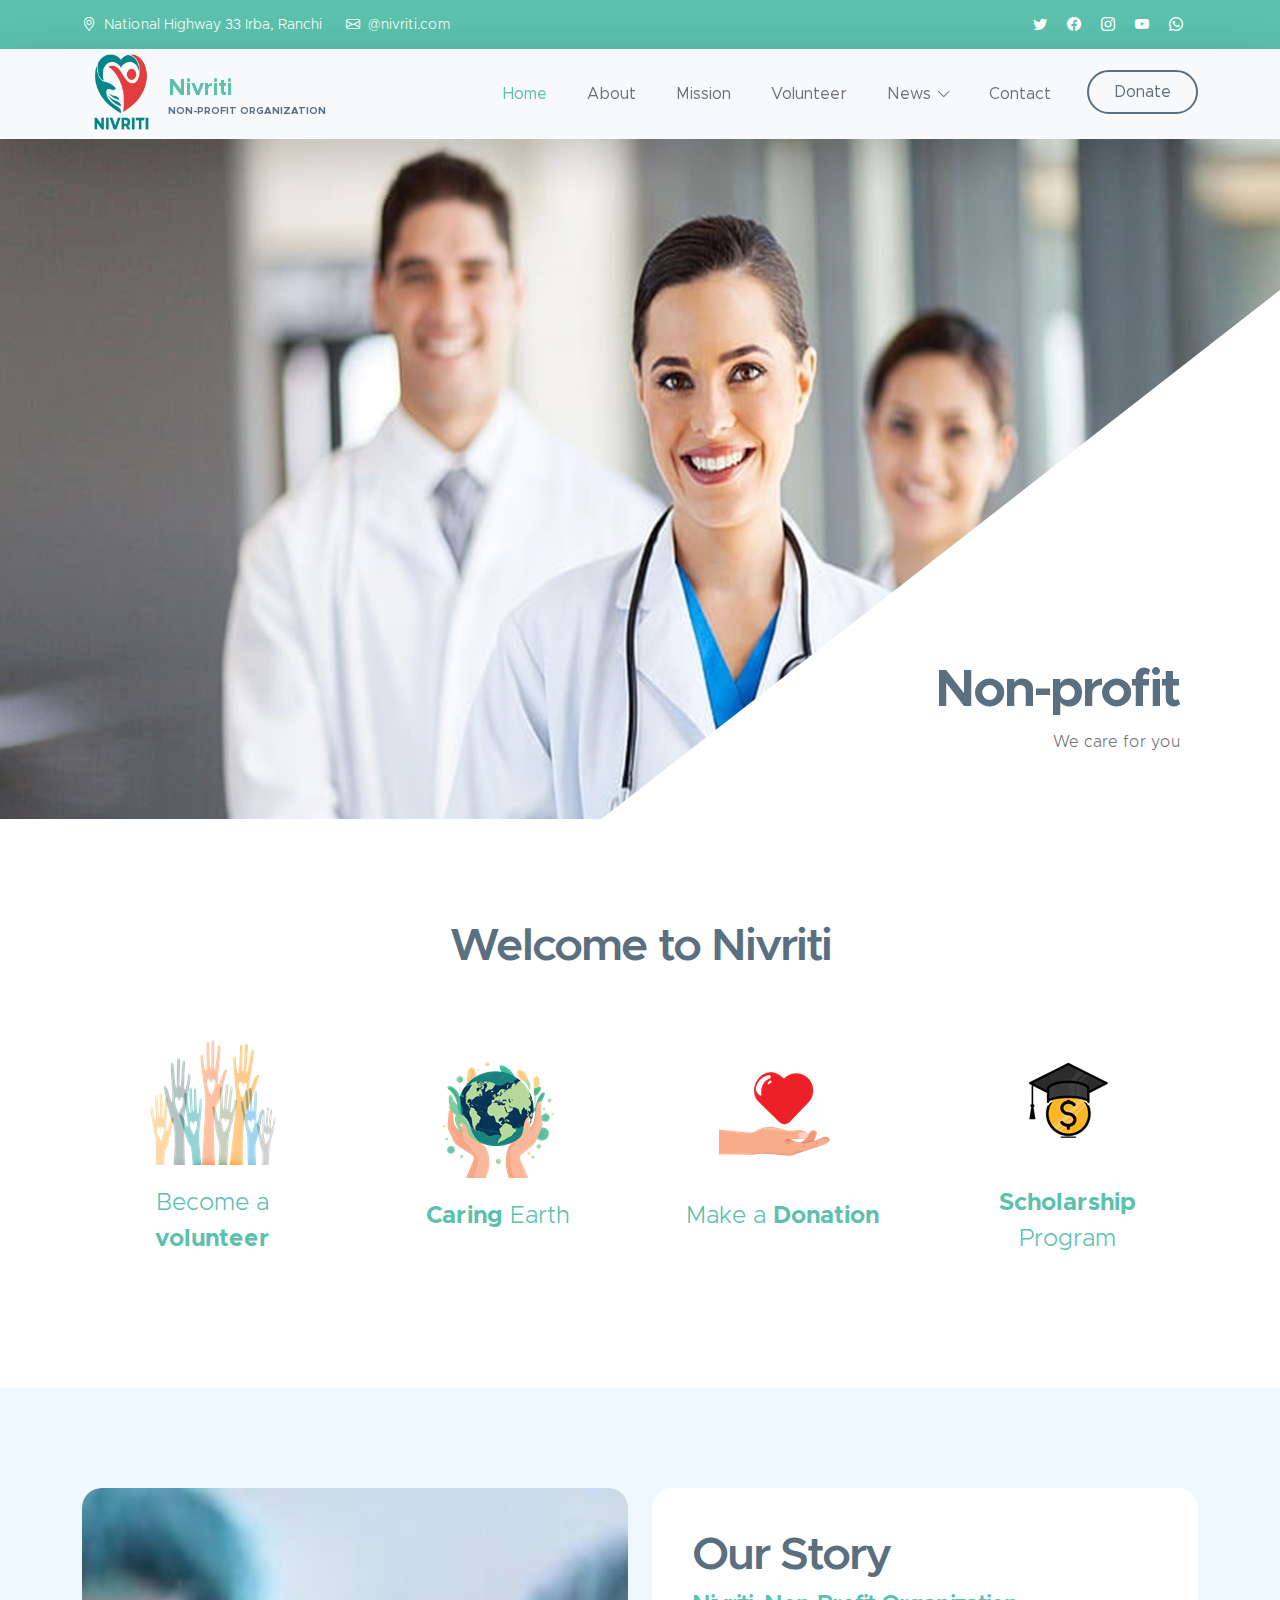
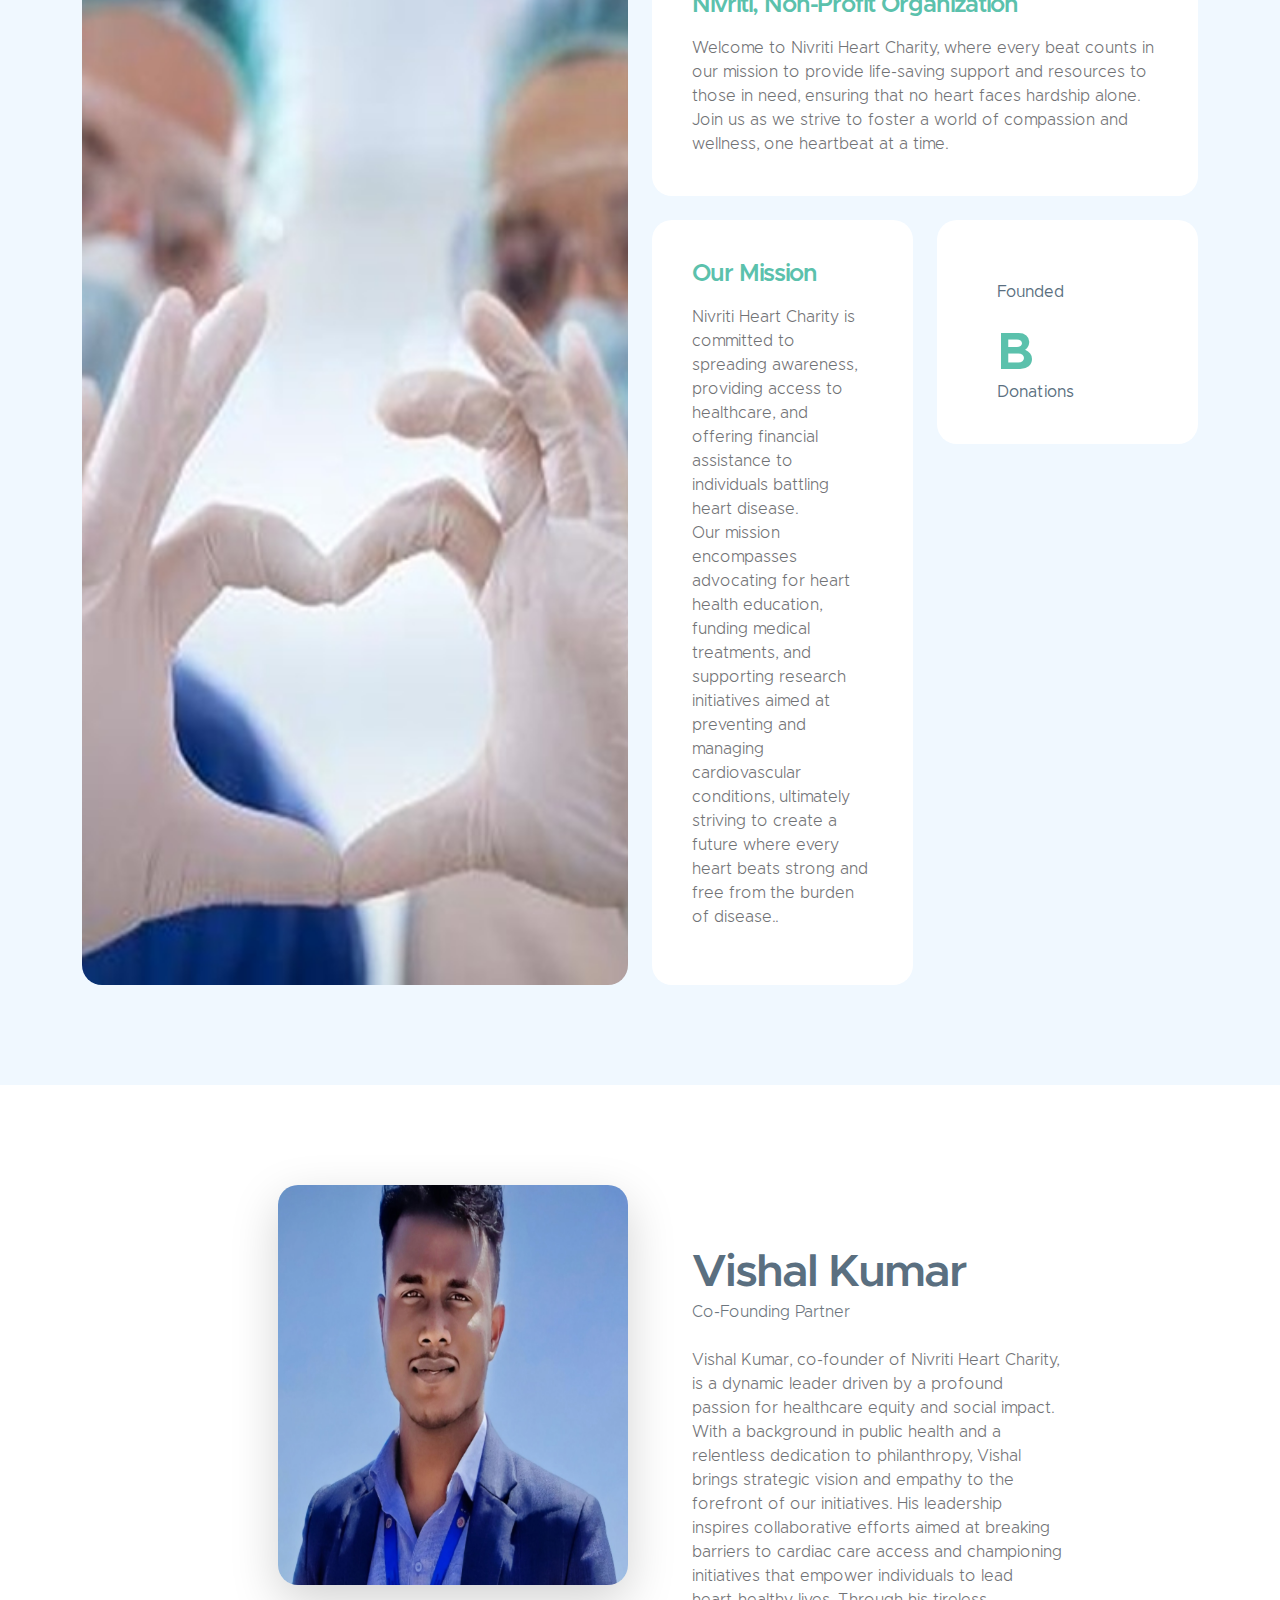
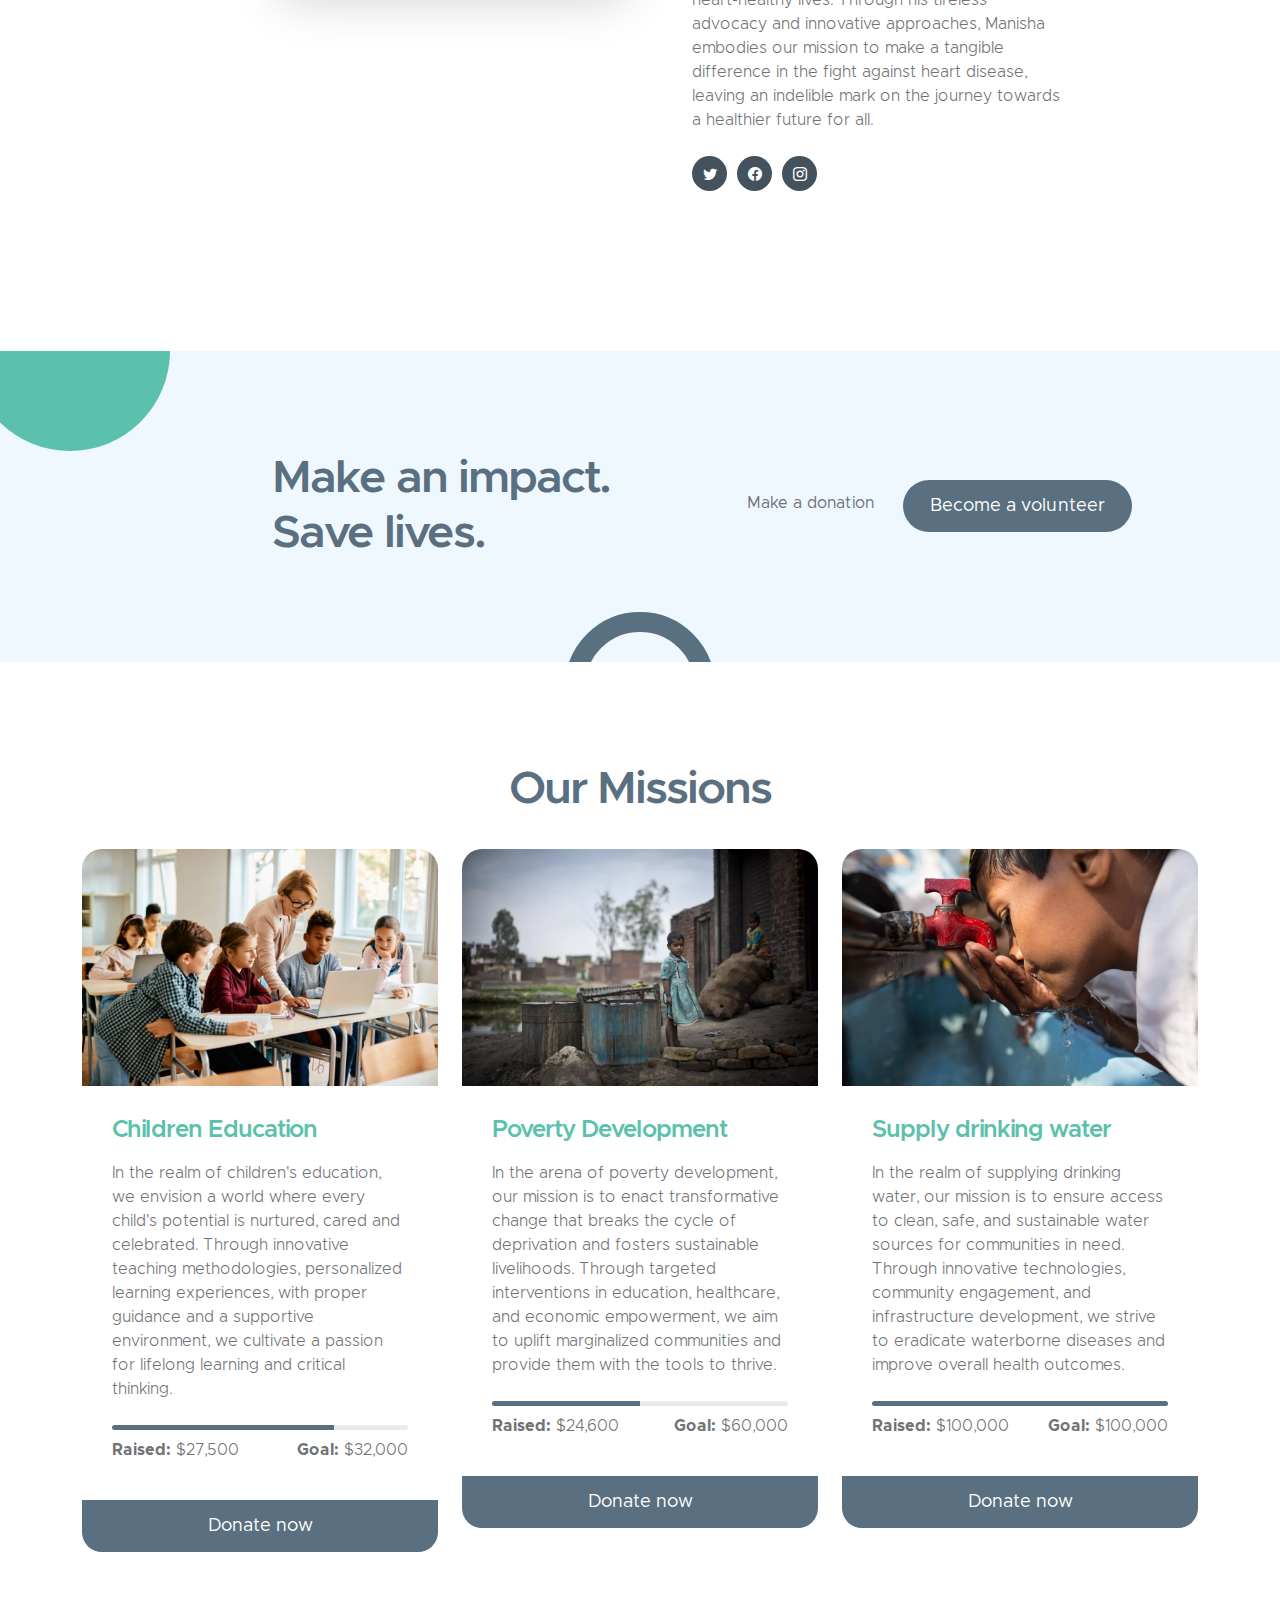
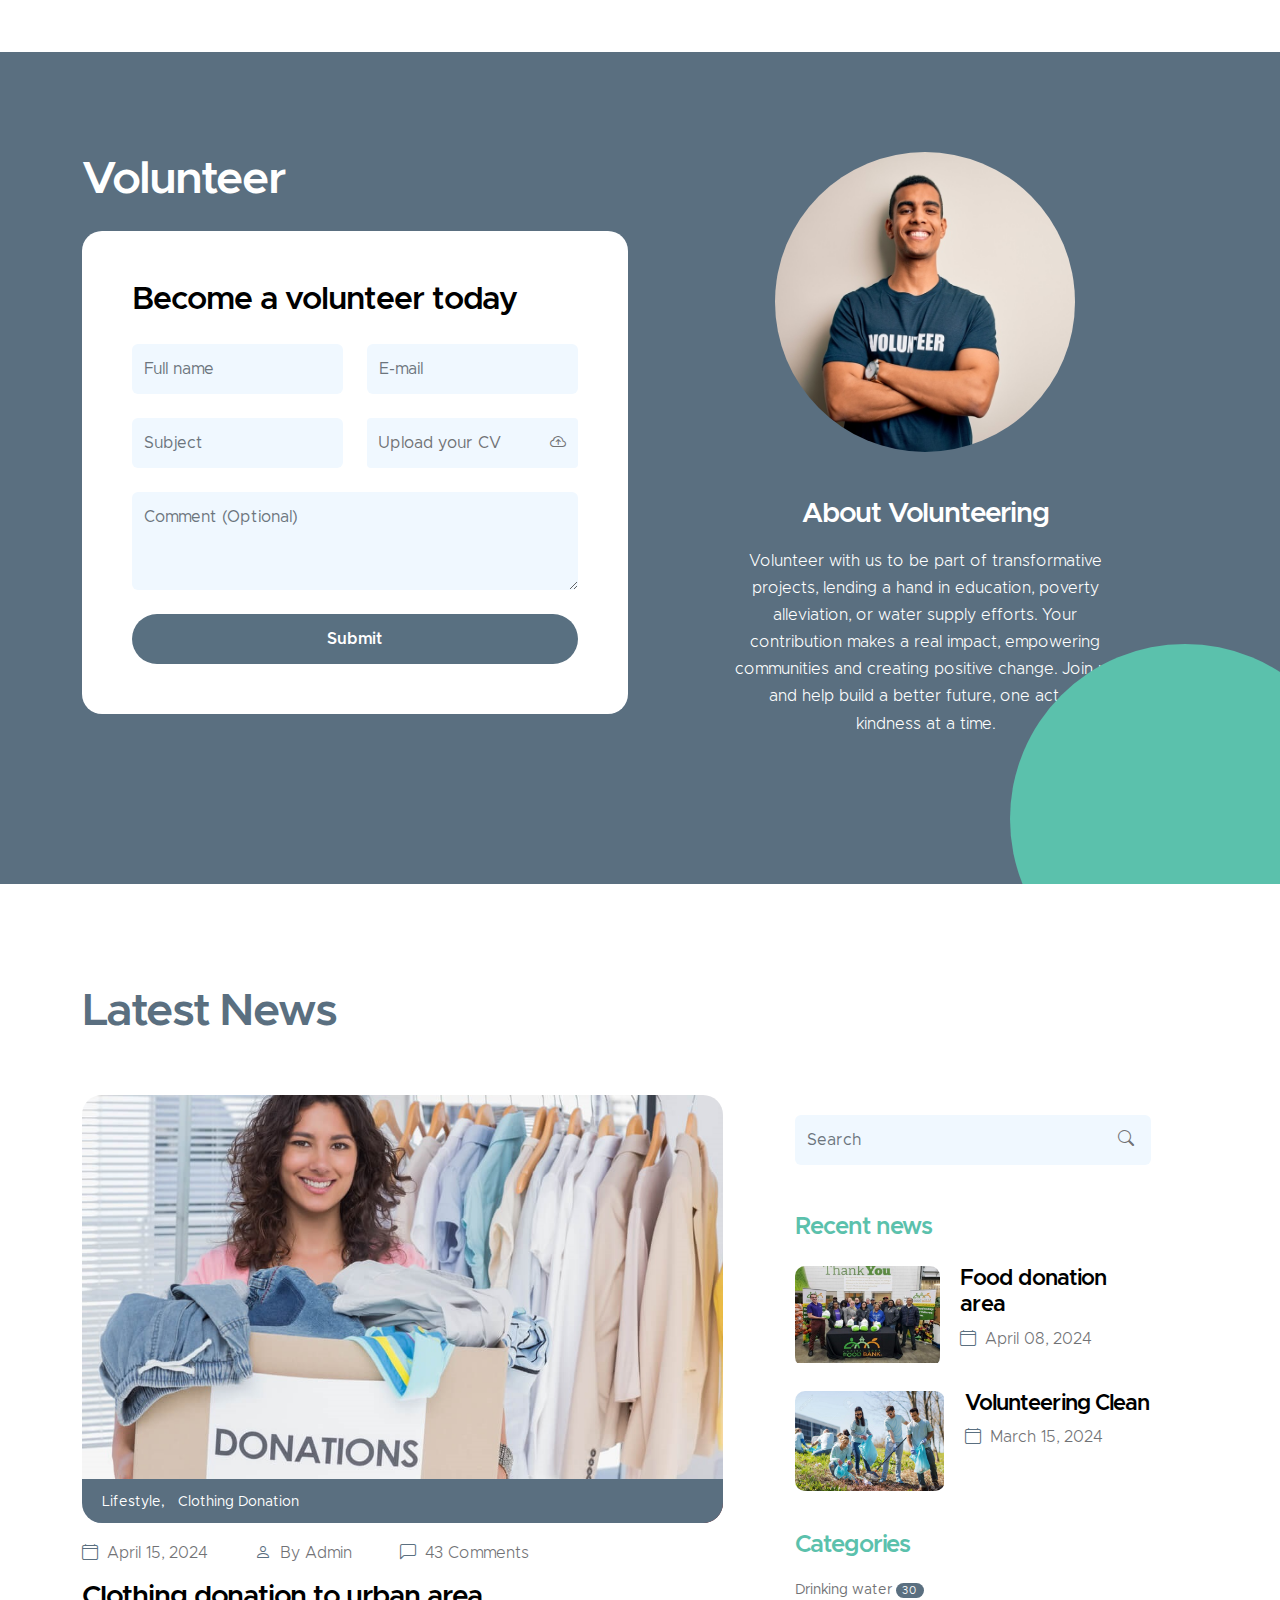
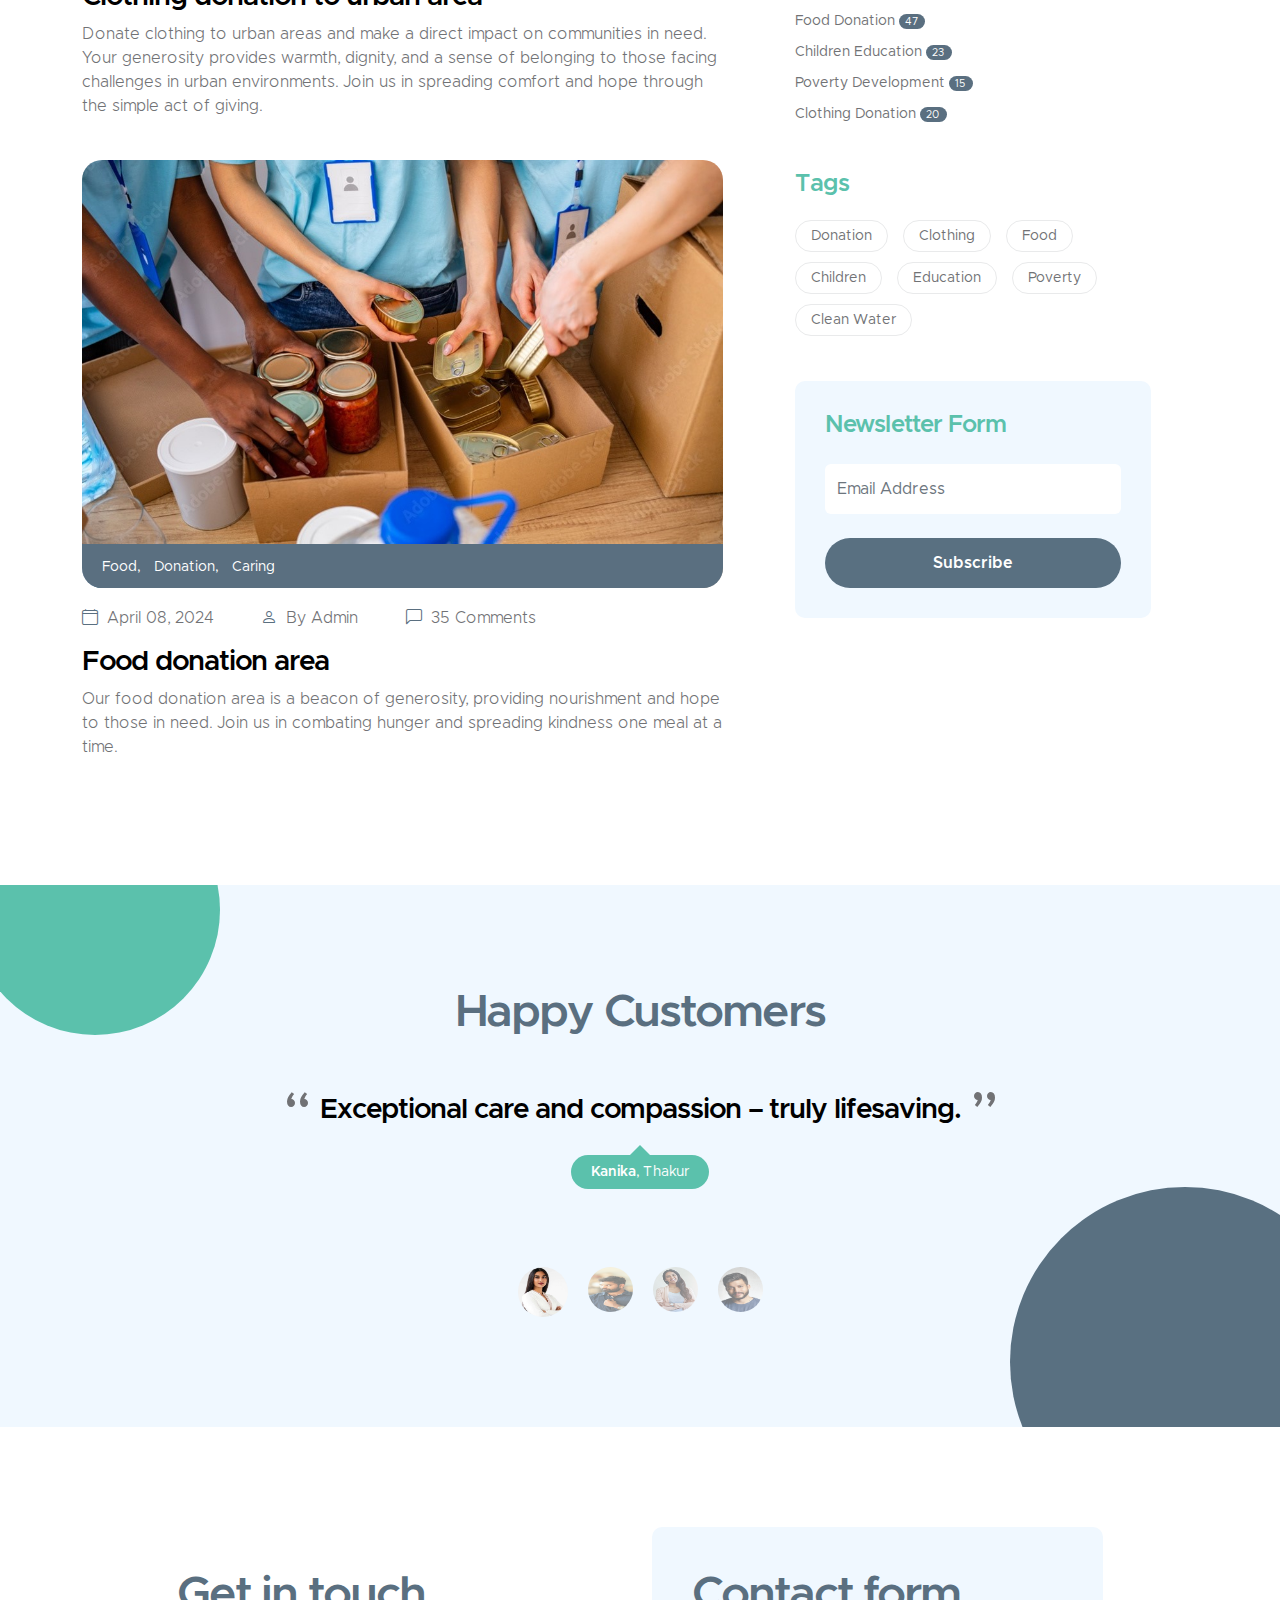
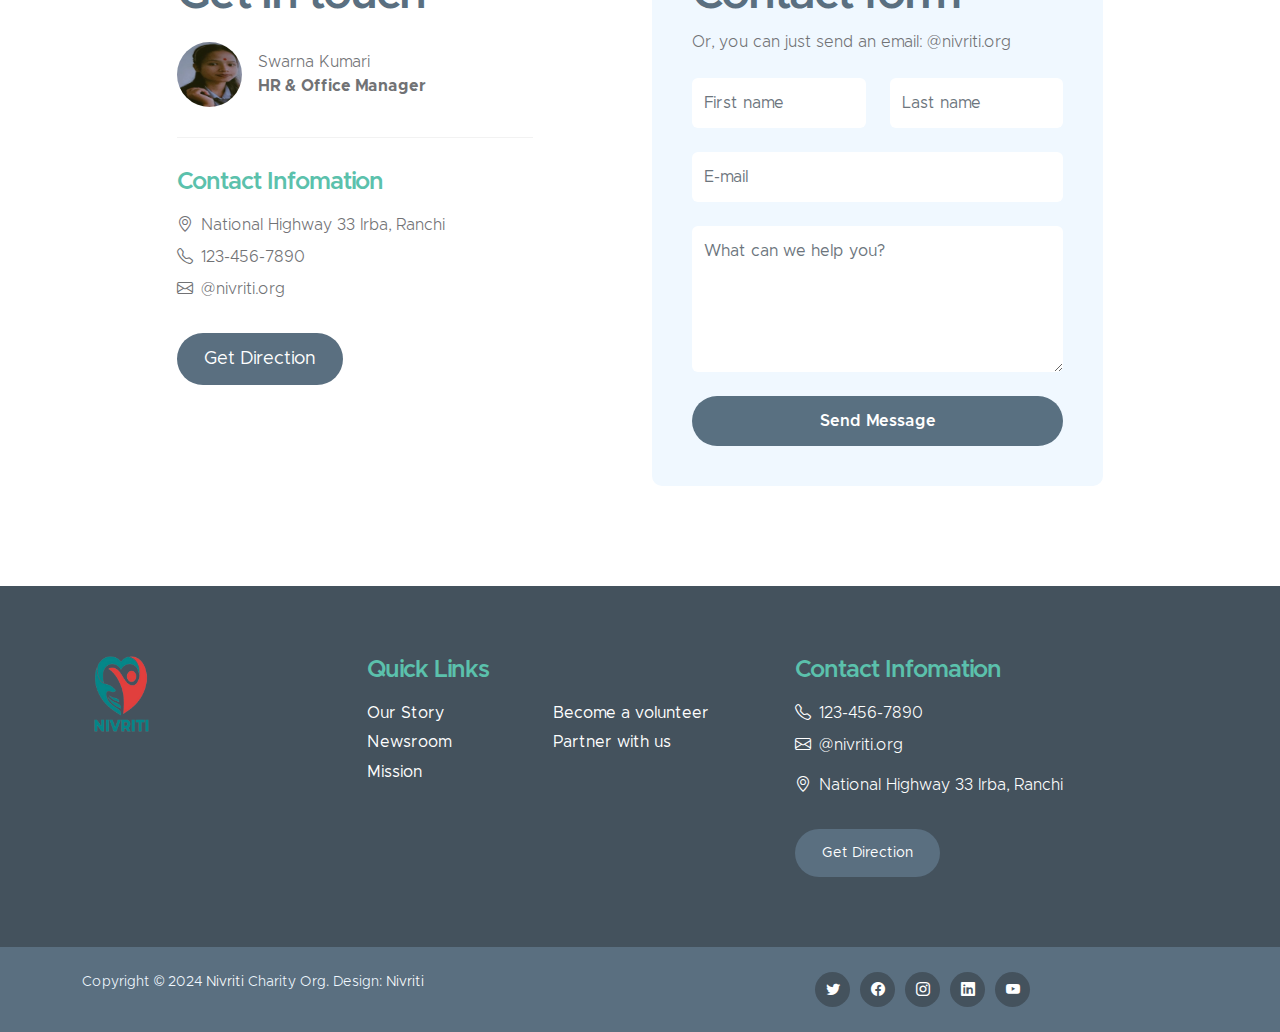
<file: index.html>
<!doctype html>
<html lang="en">
    <head>
        <meta charset="utf-8">
        <meta name="viewport" content="width=device-width, initial-scale=1">

        <meta name="description" content="">
        <meta name="author" content="">

        <title>Nivriti</title>

        <!-- CSS FILES -->        
        <link href="css/bootstrap.min.css" rel="stylesheet">

        <link href="css/bootstrap-icons.css" rel="stylesheet">

        <link href="css/style.css" rel="stylesheet">

    </head>
    
    <body id="section_1">

        <header class="site-header">
            <div class="container">
                <div class="row">
                    
                    <div class="col-lg-8 col-12 d-flex flex-wrap">
                        <p class="d-flex me-4 mb-0">
                            <i class="bi-geo-alt me-2"></i>
                            National Highway 33 Irba, Ranchi
                        </p>

                        <p class="d-flex mb-0">
                            <i class="bi-envelope me-2"></i>

                            <a href="mailto: nivriti@gmail.com">
                                @nivriti.com
                            </a>
                        </p>
                    </div>

                    <div class="col-lg-3 col-12 ms-auto d-lg-block d-none">
                        <ul class="social-icon">
                            <li class="social-icon-item">
                                <a href="https://twitter.com/VishalKuma38921" class="social-icon-link bi-twitter"></a>
                            </li>

                            <li class="social-icon-item">
                                <a href="#" class="social-icon-link bi-facebook"></a>
                            </li>

                            <li class="social-icon-item">
                                <a href="#" class="social-icon-link bi-instagram"></a>
                            </li>

                            <li class="social-icon-item">
                                <a href="#" class="social-icon-link bi-youtube"></a>
                            </li>

                            <li class="social-icon-item">
                                <a href="#" class="social-icon-link bi-whatsapp"></a>
                            </li>
                        </ul>
                    </div>

                </div>
            </div>
        </header>

        <nav class="navbar navbar-expand-lg bg-light shadow-lg">
            <div class="container">
                <a class="navbar-brand" href="index.html">
                    <img src="images/logo.png" class="logo img-fluid" alt="Kind Heart Charity">
                    <span>
                        Nivriti
                        <small>Non-profit Organization</small>
                    </span>
                </a>

                <button class="navbar-toggler" type="button" data-bs-toggle="collapse" data-bs-target="#navbarNav" aria-controls="navbarNav" aria-expanded="false" aria-label="Toggle navigation">
                    <span class="navbar-toggler-icon"></span>
                </button>

                <div class="collapse navbar-collapse" id="navbarNav">
                    <ul class="navbar-nav ms-auto">
                        <li class="nav-item">
                            <a class="nav-link click-scroll" href="#top">Home</a>
                        </li>

                        <li class="nav-item">
                            <a class="nav-link click-scroll" href="#section_2">About</a>
                        </li>

                        <li class="nav-item">
                            <a class="nav-link click-scroll" href="#section_3">Mission</a>
                        </li>

                        <li class="nav-item">
                            <a class="nav-link click-scroll" href="#section_4">Volunteer</a>
                        </li>

                        <li class="nav-item dropdown">
                            <a class="nav-link click-scroll dropdown-toggle" href="#section_5" id="navbarLightDropdownMenuLink" role="button" data-bs-toggle="dropdown" aria-expanded="false">News</a>

                            <ul class="dropdown-menu dropdown-menu-light" aria-labelledby="navbarLightDropdownMenuLink">
                                <li><a class="dropdown-item" href="news.html">News Listing</a></li>

                                <li><a class="dropdown-item" href="news-detail.html">News Detail</a></li>
                            </ul>
                        </li>

                        <li class="nav-item">
                            <a class="nav-link click-scroll" href="#section_6">Contact</a>
                        </li>

                        <li class="nav-item ms-3">
                            <a class="nav-link custom-btn custom-border-btn btn" href="donate.html">Donate</a>
                        </li>
                    </ul>
                </div>
            </div>
        </nav>

        <main>

            <section class="hero-section hero-section-full-height">
                <div class="container-fluid">
                    <div class="row">

                        <div class="col-lg-12 col-12 p-0">
                            <div id="hero-slide" class="carousel carousel-fade slide" data-bs-ride="carousel">
                                <div class="carousel-inner">
                                    <div class="carousel-item active">
                                        <img src="images/slide/volunteer-helping-with-donation-box.jpg" class="carousel-image img-fluid" alt="...">
                                        
                                        <div class="carousel-caption d-flex flex-column justify-content-end">
                                            <h1>Non-profit</h1>
                                            
                                            <p>We care for you</p>
                                        </div>
                                    </div>

                                    <div class="carousel-item">
                                        <img src="images/slide/volunteer-selecting-organizing-clothes-donations-charity.jpg" class="carousel-image img-fluid" alt="...">
                                        
                                        <div class="carousel-caption d-flex flex-column justify-content-end">
                                            <h1>Humanity</h1>
                                            
                                            <p>Serving humanity</p>
                                        </div>
                                    </div>

                                    <div class="carousel-item">
                                        <img src="images/slide/medium-shot-people-collecting-donations.jpg" class="carousel-image img-fluid" alt="...">
                                        
                                        <div class="carousel-caption d-flex flex-column justify-content-end">
                                            <h1>be a Kind Heart</h1>
                                            
                                            <p>It feels so sweet to have a healthy heartbeat</p>
                                        </div>
                                    </div>
                                </div>

                                <button class="carousel-control-prev" type="button" data-bs-target="#hero-slide" data-bs-slide="prev">
                                    <span class="carousel-control-prev-icon" aria-hidden="true"></span>
                                    <span class="visually-hidden">Previous</span>
                                </button>

                                <button class="carousel-control-next" type="button" data-bs-target="#hero-slide" data-bs-slide="next">
                                    <span class="carousel-control-next-icon" aria-hidden="true"></span>
                                    <span class="visually-hidden">Next</span>
                                </button>
                            </div>
                        </div>

                    </div>
                </div>
            </section>


            <section class="section-padding">
                <div class="container">
                    <div class="row">

                        <div class="col-lg-10 col-12 text-center mx-auto">
                            <h2 class="mb-5">Welcome to Nivriti</h2>
                        </div>

                        <div class="col-lg-3 col-md-6 col-12 mb-4 mb-lg-0">
                            <div class="featured-block d-flex justify-content-center align-items-center">
                                <a href="donate.html" class="d-block">
                                    <img src="images/icons/hands.png" class="featured-block-image img-fluid" alt="">

                                    <p class="featured-block-text">Become a <strong>volunteer</strong></p>
                                </a>
                            </div>
                        </div>

                        <div class="col-lg-3 col-md-6 col-12 mb-4 mb-lg-0 mb-md-4">
                            <div class="featured-block d-flex justify-content-center align-items-center">
                                <a href="donate.html" class="d-block">
                                    <img src="images/icons/heart.png" class="featured-block-image img-fluid" alt="">

                                    <p class="featured-block-text"><strong>Caring</strong> Earth</p>
                                </a>
                            </div>
                        </div>

                        <div class="col-lg-3 col-md-6 col-12 mb-4 mb-lg-0 mb-md-4">
                            <div class="featured-block d-flex justify-content-center align-items-center">
                                <a href="donate.html" class="d-block">
                                    <img src="images/icons/receive.png" class="featured-block-image img-fluid" alt="">

                                    <p class="featured-block-text">Make a <strong>Donation</strong></p>
                                </a>
                            </div>
                        </div>

                        <div class="col-lg-3 col-md-6 col-12 mb-4 mb-lg-0">
                            <div class="featured-block d-flex justify-content-center align-items-center">
                                <a href="donate.html" class="d-block">
                                    <img src="images/icons/scholarship.png" class="featured-block-image img-fluid" alt="">

                                    <p class="featured-block-text"><strong>Scholarship</strong> Program</p>
                                </a>
                            </div>
                        </div>

                    </div>
                </div>
            </section>

            <section class="section-padding section-bg" id="section_2">
                <div class="container">
                    <div class="row">

                        <div class="col-lg-6 col-12 mb-5 mb-lg-0">
                            <img src="images/group-people-volunteering-foodbank-poor-people.jpg" class="custom-text-box-image img-fluid" alt="">
                        </div>

                        <div class="col-lg-6 col-12">
                            <div class="custom-text-box">
                                <h2 class="mb-2">Our Story</h2>

                                <h5 class="mb-3">Nivriti, Non-Profit Organization</h5>

                                <p class="mb-0">Welcome to Nivriti Heart Charity, where every beat counts in our mission to provide life-saving support and resources to those in need, ensuring that no heart faces hardship alone. Join us as we strive to foster a world of compassion and wellness, one heartbeat at a time.</p>
                            </div>
                            
                            <div class="row">
                                <div class="col-lg-6 col-md-6 col-12">
                                    <div class="custom-text-box mb-lg-0">
                                        <h5 class="mb-3">Our Mission</h5>

                                        <p>Nivriti Heart Charity is committed to spreading awareness, providing access to healthcare, and offering financial assistance to individuals battling heart disease.<br> Our mission encompasses advocating for heart health education, funding medical treatments, and supporting research initiatives aimed at preventing and managing cardiovascular conditions, ultimately striving to create a future where every heart beats strong and free from the burden of disease..</p>

                                    </div>
                                </div>

                                <div class="col-lg-6 col-md-6 col-12">
                                    <div class="custom-text-box d-flex flex-wrap d-lg-block mb-lg-0">
                                        <div class="counter-thumb"> 
                                            <div class="d-flex">
                                                <span class="counter-number" data-from="1" data-to="1024" data-speed="1000"></span>
                                                <span class="counter-number-text"></span>
                                            </div>

                                            <span class="counter-text">Founded</span>
                                        </div> 

                                        <div class="counter-thumb mt-4"> 
                                            <div class="d-flex">
                                                <span class="counter-number" data-from="1" data-to="35" data-speed="1000"></span>
                                                <span class="counter-number-text">B</span>
                                            </div>

                                            <span class="counter-text">Donations</span>
                                        </div> 
                                    </div>
                                </div>
                            </div>
                        </div>

                    </div>
                </div>
            </section>


            <section class="about-section section-padding">
                <div class="container">
                    <div class="row">

                        <div class="col-lg-6 col-md-5 col-12">
                            <img src="images/portrait-volunteer-who-organized-donations-charity.jpg" class="about-image ms-lg-auto bg-light shadow-lg img-fluid" alt="">
                        </div>

                        <div class="col-lg-5 col-md-7 col-12">
                            <div class="custom-text-block">
                                <h2 class="mb-0">Vishal Kumar</h2>

                                <p class="text-muted mb-lg-4 mb-md-4">Co-Founding Partner</p>

                                <p>Vishal Kumar, co-founder of Nivriti Heart Charity, is a dynamic leader driven by a profound passion for healthcare equity and social impact. With a background in public health and a relentless dedication to philanthropy, Vishal brings strategic vision and empathy to the forefront of our initiatives. His leadership inspires collaborative efforts aimed at breaking barriers to cardiac care access and championing initiatives that empower individuals to lead heart-healthy lives. Through his tireless advocacy and innovative approaches, Manisha embodies our mission to make a tangible difference in the fight against heart disease, leaving an indelible mark on the journey towards a healthier future for all.</p>

                                <ul class="social-icon mt-4">
                                    <li class="social-icon-item">
                                        <a href="#" class="social-icon-link bi-twitter"></a>
                                    </li>

                                    <li class="social-icon-item">
                                        <a href="#" class="social-icon-link bi-facebook"></a>
                                    </li>

                                    <li class="social-icon-item">
                                        <a href="#" class="social-icon-link bi-instagram"></a>
                                    </li>
                                </ul>
                            </div>
                        </div>

                    </div>
                </div>
            </section>

            <section class="cta-section section-padding section-bg">
                <div class="container">
                    <div class="row justify-content-center align-items-center">

                        <div class="col-lg-5 col-12 ms-auto">
                            <h2 class="mb-0">Make an impact. <br> Save lives.</h2>
                        </div>

                        <div class="col-lg-5 col-12">
                            <a href="#" class="me-4">Make a donation</a>

                            <a href="#section_4" class="custom-btn btn smoothscroll">Become a volunteer</a>
                        </div>

                    </div>
                </div>
            </section>


            <section class="section-padding" id="section_3">
                <div class="container">
                    <div class="row">

                        <div class="col-lg-12 col-12 text-center mb-4">
                            <h2>Our Missions</h2>
                        </div>

                        <div class="col-lg-4 col-md-6 col-12 mb-4 mb-lg-0">
                            <div class="custom-block-wrap">
                                <img src="images/causes/group-african-kids-paying-attention-class.jpg" class="custom-block-image img-fluid" alt="">

                                <div class="custom-block">
                                    <div class="custom-block-body">
                                        <h5 class="mb-3">Children Education</h5>

                                        <p>In the realm of children's education, we envision a world where every child's potential is nurtured, cared and celebrated. Through innovative teaching methodologies, personalized learning experiences, with proper guidance and a supportive environment, we cultivate a passion for lifelong learning and critical thinking.</p>

                                        <div class="progress mt-4">
                                            <div class="progress-bar w-75" role="progressbar" aria-valuenow="75" aria-valuemin="0" aria-valuemax="100"></div>
                                        </div>

                                        <div class="d-flex align-items-center my-2">
                                            <p class="mb-0">
                                                <strong>Raised:</strong>
                                                $27,500
                                            </p>

                                            <p class="ms-auto mb-0">
                                                <strong>Goal:</strong>
                                                $32,000
                                            </p>
                                        </div>
                                    </div>

                                    <a href="donate.html" class="custom-btn btn">Donate now</a>
                                </div>
                            </div>
                        </div>

                        <div class="col-lg-4 col-md-6 col-12 mb-4 mb-lg-0">
                            <div class="custom-block-wrap">
                                <img src="images/causes/poor-child-landfill-looks-forward-with-hope.jpg" class="custom-block-image img-fluid" alt="">

                                <div class="custom-block">
                                    <div class="custom-block-body">
                                        <h5 class="mb-3">Poverty Development</h5>

                                        <p>In the arena of poverty development, our mission is to enact transformative change that breaks the cycle of deprivation and fosters sustainable livelihoods. Through targeted interventions in education, healthcare, and economic empowerment, we aim to uplift marginalized communities and provide them with the tools to thrive.</p>

                                        <div class="progress mt-4">
                                            <div class="progress-bar w-50" role="progressbar" aria-valuenow="50" aria-valuemin="0" aria-valuemax="100"></div>
                                        </div>

                                        <div class="d-flex align-items-center my-2">
                                            <p class="mb-0">
                                                <strong>Raised:</strong>
                                                $24,600
                                            </p>

                                            <p class="ms-auto mb-0">
                                                <strong>Goal:</strong>
                                                $60,000
                                            </p>
                                        </div>
                                    </div>

                                    <a href="donate.html" class="custom-btn btn">Donate now</a>
                                </div>
                            </div>
                        </div>

                        <div class="col-lg-4 col-md-6 col-12">
                            <div class="custom-block-wrap">
                                <img src="images/causes/african-woman-pouring-water-recipient-outdoors.jpg" class="custom-block-image img-fluid" alt="">

                                <div class="custom-block">
                                    <div class="custom-block-body">
                                        <h5 class="mb-3">Supply drinking water</h5>

                                        <p>In the realm of supplying drinking water, our mission is to ensure access to clean, safe, and sustainable water sources for communities in need. Through innovative technologies, community engagement, and infrastructure development, we strive to eradicate waterborne diseases and improve overall health outcomes. </p>

                                        <div class="progress mt-4">
                                            <div class="progress-bar w-100" role="progressbar" aria-valuenow="100" aria-valuemin="0" aria-valuemax="100"></div>
                                        </div>

                                        <div class="d-flex align-items-center my-2">
                                            <p class="mb-0">
                                                <strong>Raised:</strong>
                                                $100,000
                                            </p>

                                            <p class="ms-auto mb-0">
                                                <strong>Goal:</strong>
                                                $100,000
                                            </p>
                                        </div>
                                    </div>

                                    <a href="donate.html" class="custom-btn btn">Donate now</a>
                                </div>
                            </div>
                        </div>

                    </div>
                </div>
            </section>

            <section class="volunteer-section section-padding" id="section_4">
                <div class="container">
                    <div class="row">

                        <div class="col-lg-6 col-12">
                            <h2 class="text-white mb-4">Volunteer</h2>

                            <form class="custom-form volunteer-form mb-5 mb-lg-0" action="#" method="post" role="form">
                                <h3 class="mb-4">Become a volunteer today</h3>

                                <div class="row">
                                    <div class="col-lg-6 col-12">
                                        <input type="text" name="volunteer-name" id="volunteer-name" class="form-control" placeholder="Full name" required>
                                    </div>

                                    <div class="col-lg-6 col-12">    
                                        <input type="email" name="volunteer-email" id="volunteer-email" pattern="[^ @]*@[^ @]*" class="form-control" placeholder="E-mail" required>
                                    </div>

                                    <div class="col-lg-6 col-12">
                                        <input type="text" name="volunteer-subject" id="volunteer-subject" class="form-control" placeholder="Subject" required>
                                    </div>

                                    <div class="col-lg-6 col-12">
                                        <div class="input-group input-group-file">
                                            <input type="file" class="form-control" id="inputGroupFile02">
                                            
                                            <label class="input-group-text" for="inputGroupFile02">Upload your CV</label>

                                            <i class="bi-cloud-arrow-up ms-auto"></i>
                                        </div>
                                    </div>
                                </div>

                                <textarea name="volunteer-message" rows="3" class="form-control" id="volunteer-message" placeholder="Comment (Optional)"></textarea>

                                <button type="submit" class="form-control">Submit</button>
                            </form>
                        </div>

                        <div class="col-lg-6 col-12">
                            <img src="images/smiling-casual-woman-dressed-volunteer-t-shirt-with-badge.jpg" class="volunteer-image img-fluid" alt="">

                            <div class="custom-block-body text-center">
                                <h4 class="text-white mt-lg-3 mb-lg-3">About Volunteering</h4>

                                <p class="text-white">Volunteer with us to be part of transformative projects, lending a hand in education, poverty alleviation, or water supply efforts. Your contribution makes a real impact, empowering communities and creating positive change. Join us and help build a better future, one act of kindness at a time.</p>
                            </div>
                        </div>

                    </div>
                </div>
            </section>

            <section class="news-section section-padding" id="section_5">
                <div class="container">
                    <div class="row">

                        <div class="col-lg-12 col-12 mb-5">
                            <h2>Latest News</h2>
                        </div>

                        <div class="col-lg-7 col-12">
                            <div class="news-block">
                                <div class="news-block-top">
                                    <a href="news-detail.html">
                                        <img src="images/news/medium-shot-volunteers-with-clothing-donations.jpg" class="news-image img-fluid" alt="">
                                    </a>

                                    <div class="news-category-block">
                                        <a href="#" class="category-block-link">
                                            Lifestyle,
                                        </a>

                                        <a href="#" class="category-block-link">
                                            Clothing Donation
                                        </a>
                                    </div>
                                </div>

                                <div class="news-block-info">
                                    <div class="d-flex mt-2">
                                        <div class="news-block-date">
                                            <p>
                                                <i class="bi-calendar4 custom-icon me-1"></i>
                                                April 15, 2024
                                            </p>
                                        </div>

                                        <div class="news-block-author mx-5">
                                            <p>
                                                <i class="bi-person custom-icon me-1"></i>
                                                By Admin
                                            </p>
                                        </div>

                                        <div class="news-block-comment">
                                            <p>
                                                <i class="bi-chat-left custom-icon me-1"></i>
                                                43 Comments
                                            </p>
                                        </div>
                                    </div>

                                    <div class="news-block-title mb-2">
                                        <h4><a href="news-detail.html" class="news-block-title-link">Clothing donation to urban area</a></h4>
                                    </div>

                                    <div class="news-block-body">
                                        <p>Donate clothing to urban areas and make a direct impact on communities in need. Your generosity provides warmth, dignity, and a sense of belonging to those facing challenges in urban environments. Join us in spreading comfort and hope through the simple act of giving.
                                        </p>
                                    </div>
                                </div>
                            </div>

                            <div class="news-block mt-3">
                                <div class="news-block-top">
                                    <a href="news-detail.html">
                                        <img src="images/news/medium-shot-people-collecting-foodstuff.jpg" class="news-image img-fluid" alt="">
                                    </a>

                                    <div class="news-category-block">
                                        <a href="#" class="category-block-link">
                                            Food,
                                        </a>

                                        <a href="#" class="category-block-link">
                                            Donation,
                                        </a>

                                        <a href="#" class="category-block-link">
                                            Caring
                                        </a>
                                    </div>
                                </div>

                                <div class="news-block-info">
                                    <div class="d-flex mt-2">
                                        <div class="news-block-date">
                                            <p>
                                                <i class="bi-calendar4 custom-icon me-1"></i>
                                                April 08, 2024
                                            </p>
                                        </div>

                                        <div class="news-block-author mx-5">
                                            <p>
                                                <i class="bi-person custom-icon me-1"></i>
                                                By Admin
                                            </p>
                                        </div>

                                        <div class="news-block-comment">
                                            <p>
                                                <i class="bi-chat-left custom-icon me-1"></i>
                                                35 Comments
                                            </p>
                                        </div>
                                    </div>

                                    <div class="news-block-title mb-2">
                                        <h4><a href="news-detail.html" class="news-block-title-link">Food donation area</a></h4>
                                    </div>

                                    <div class="news-block-body">
                                        <p>Our food donation area is a beacon of generosity, providing nourishment and hope to those in need. Join us in combating hunger and spreading kindness one meal at a time.</p>
                                    </div>
                                </div>
                            </div>
                        </div>

                        <div class="col-lg-4 col-12 mx-auto">
                            <form class="custom-form search-form" action="#" method="get" role="form">
                                <input name="search" type="search" class="form-control" id="search" placeholder="Search" aria-label="Search">

                                <button type="submit" class="form-control">
                                    <i class="bi-search"></i>
                                </button>
                            </form>

                            <h5 class="mt-5 mb-3">Recent news</h5>

                            <div class="news-block news-block-two-col d-flex mt-4">
                                <div class="news-block-two-col-image-wrap">
                                    <a href="news-detail.html">
                                        <img src="images/news/africa-humanitarian-aid-doctor.jpg" class="news-image img-fluid" alt="">
                                    </a>
                                </div>

                                <div class="news-block-two-col-info">
                                    <div class="news-block-title mb-2">
                                        <h6><a href="news-detail.html" class="news-block-title-link">Food donation area</a></h6>
                                    </div>

                                    <div class="news-block-date">
                                        <p>
                                            <i class="bi-calendar4 custom-icon me-1"></i>
                                            April 08, 2024
                                        </p>
                                    </div>
                                </div>
                            </div>

                            <div class="news-block news-block-two-col d-flex mt-4">
                                <div class="news-block-two-col-image-wrap">
                                    <a href="news-detail.html">
                                        <img src="images/news/close-up-happy-people-working-together.jpg" class="news-image img-fluid" alt="">
                                    </a>
                                </div>

                                <div class="news-block-two-col-info">
                                    <div class="news-block-title mb-2">
                                        <h6><a href="news-detail.html" class="news-block-title-link">Volunteering Clean</a></h6>
                                    </div>

                                    <div class="news-block-date">
                                        <p>
                                            <i class="bi-calendar4 custom-icon me-1"></i>
                                            March 15, 2024
                                        </p>
                                    </div>
                                </div>
                            </div>

                            <div class="category-block d-flex flex-column">
                                <h5 class="mb-3">Categories</h5>

                                <a href="#" class="category-block-link">
                                    Drinking water
                                    <span class="badge">30</span>
                                </a>

                                <a href="#" class="category-block-link">
                                    Food Donation
                                    <span class="badge">47</span>
                                </a>

                                <a href="#" class="category-block-link">
                                    Children Education
                                    <span class="badge">23</span>
                                </a>

                                <a href="#" class="category-block-link">
                                    Poverty Development
                                    <span class="badge">15</span>
                                </a>

                                <a href="#" class="category-block-link">
                                    Clothing Donation
                                    <span class="badge">20</span>
                                </a>
                            </div>

                            <div class="tags-block">
                                <h5 class="mb-3">Tags</h5>

                                <a href="#" class="tags-block-link">
                                    Donation
                                </a>

                                <a href="#" class="tags-block-link">
                                    Clothing
                                </a>

                                <a href="#" class="tags-block-link">
                                    Food
                                </a>

                                <a href="#" class="tags-block-link">
                                    Children
                                </a>

                                <a href="#" class="tags-block-link">
                                    Education
                                </a>

                                <a href="#" class="tags-block-link">
                                    Poverty
                                </a>

                                <a href="#" class="tags-block-link">
                                    Clean Water
                                </a>
                            </div>

                            <form class="custom-form subscribe-form" action="#" method="get" role="form">
                                <h5 class="mb-4">Newsletter Form</h5>

                                <input type="email" name="subscribe-email" id="subscribe-email" pattern="[^ @]*@[^ @]*" class="form-control" placeholder="Email Address" required>

                                <div class="col-lg-12 col-12">
                                    <button type="submit" class="form-control">Subscribe</button>
                                </div>
                            </form>
                        </div>

                    </div>
                </div>
            </section>


            <section class="testimonial-section section-padding section-bg">
                <div class="container">
                    <div class="row">

                        <div class="col-lg-8 col-12 mx-auto">
                            <h2 class="mb-lg-3">Happy Customers</h2>
                            
                                <div id="testimonial-carousel" class="carousel carousel-fade slide" data-bs-ride="carousel">

                                    <div class="carousel-inner">
                                        <div class="carousel-item active">
                                           <div class="carousel-caption">
                                                <h4 class="carousel-title">Exceptional care and compassion – truly lifesaving.</h4>

                                                <small class="carousel-name"><span class="carousel-name-title">Kanika</span>, Thakur</small>
                                           </div>
                                        </div>

                                        <div class="carousel-item">
                                            <div class="carousel-caption">
                                                <h4 class="carousel-title">Outstanding service, exceeded all expectations.</h4>

                                                <small class="carousel-name"><span class="carousel-name-title">Sagar</span>, Goswami</small>
                                            </div>
                                        </div>

                                        <div class="carousel-item">
                                            <div class="carousel-caption">
                                                <h4 class="carousel-title">Grateful for their expertise and kindness.</h4>

                                                <small class="carousel-name"><span class="carousel-name-title">Vaishali</span>, Mathur</small>
                                            </div>
                                        </div>

                                        <div class="carousel-item">
                                            <div class="carousel-caption">
                                                <h4 class="carousel-title">A game-changer in healthcare – highly recommend.</h4>

                                                <small class="carousel-name"><span class="carousel-name-title">Indrajeet</span>, Prasad</small>
                                           </div>
                                        </div>

                                          <ol class="carousel-indicators">
                                               <li data-bs-target="#testimonial-carousel" data-bs-slide-to="0" class="active">
                                                    <img src="images/avatar/portrait-beautiful-young-woman-standing-grey-wall.jpg" class="img-fluid rounded-circle avatar-image" alt="avatar">
                                               </li>

                                               <li data-bs-target="#testimonial-carousel" data-bs-slide-to="1" class="">
                                                    <img src="images/avatar/portrait-young-redhead-bearded-male.jpeg" class="img-fluid rounded-circle avatar-image" alt="avatar">
                                               </li>

                                               <li data-bs-target="#testimonial-carousel" data-bs-slide-to="2" class="">
                                                    <img src="images/avatar/pretty-blonde-woman-wearing-white-t-shirt.jpg" class="img-fluid rounded-circle avatar-image" alt="avatar">
                                               </li>

                                               <li data-bs-target="#testimonial-carousel" data-bs-slide-to="3" class="">
                                                    <img src="images/avatar/studio-portrait-emotional-happy-funny.jpeg" class="img-fluid rounded-circle avatar-image" alt="avatar">
                                               </li>
                                          </ol>

                                 </div>
                            </div>
                        </div>

                    </div>
                </div>
            </section>


            <section class="contact-section section-padding" id="section_6">
                <div class="container">
                    <div class="row">

                        <div class="col-lg-4 col-12 ms-auto mb-5 mb-lg-0">
                            <div class="contact-info-wrap">
                                <h2>Get in touch</h2>

                                <div class="contact-image-wrap d-flex flex-wrap">
                                    <img src="images/avatar/office_manager.jpg" class="img-fluid avatar-image" alt="">

                                    <div class="d-flex flex-column justify-content-center ms-3">
                                        <p class="mb-0">Swarna Kumari</p>
                                        <p class="mb-0"><strong>HR & Office Manager</strong></p>
                                    </div>
                                </div>

                                <div class="contact-info">
                                    <h5 class="mb-3">Contact Infomation</h5>

                                    <p class="d-flex mb-2">
                                        <i class="bi-geo-alt me-2"></i>
                                        National Highway 33 Irba, Ranchi
                                    </p>

                                    <p class="d-flex mb-2">
                                        <i class="bi-telephone me-2"></i>

                                        <a href="tel: 120-240-9600">
                                            123-456-7890
                                        </a>
                                    </p>

                                    <p class="d-flex">
                                        <i class="bi-envelope me-2"></i>

                                        <a href="mailto:info@yourgmail.com">
                                            @nivriti.org
                                        </a>
                                    </p>

                                    <a href="direction.html" class="custom-btn btn mt-3">Get Direction</a>
                                </div>
                            </div>
                        </div>

                        <div class="col-lg-5 col-12 mx-auto">
                            <form class="custom-form contact-form" action="#" method="post" role="form">
                                <h2>Contact form</h2>

                                <p class="mb-4">Or, you can just send an email:
                                    <a href="#">@nivriti.org</a>
                                </p>
                                <div class="row">
                                    <div class="col-lg-6 col-md-6 col-12">
                                        <input type="text" name="first-name" id="first-name" class="form-control" placeholder="First name" required>
                                    </div>

                                    <div class="col-lg-6 col-md-6 col-12">
                                        <input type="text" name="last-name" id="last-name" class="form-control" placeholder="Last name" required>
                                    </div>
                                </div>

                                <input type="email" name="email" id="email" pattern="[^ @]*@[^ @]*" class="form-control" placeholder="E-mail" required>

                                <textarea name="message" rows="5" class="form-control" id="message" placeholder="What can we help you?"></textarea>

                                <button type="submit" class="form-control">Send Message</button>
                            </form>
                        </div>

                    </div>
                </div>
            </section>
        </main>

        <footer class="site-footer">
            <div class="container">
                <div class="row">
                    <div class="col-lg-3 col-12 mb-4">
                        <img src="images/logo.png" class="logo img-fluid" alt="">
                    </div>

                    <div class="col-lg-4 col-md-6 col-12 mb-4">
                        <h5 class="site-footer-title mb-3">Quick Links</h5>

                        <ul class="footer-menu">
                            <li class="footer-menu-item"><a href="#section_2" class="footer-menu-link">Our Story</a></li>

                            <li class="footer-menu-item"><a href="news-detail.html" class="footer-menu-link">Newsroom</a></li>

                            <li class="footer-menu-item"><a href="#section_3" class="footer-menu-link">Mission</a></li>

                            <li class="footer-menu-item"><a href="#section_4" class="footer-menu-link">Become a volunteer</a></li>

                            <li class="footer-menu-item"><a href="#section_4" class="footer-menu-link">Partner with us</a></li>
                        </ul>
                    </div>

                    <div class="col-lg-4 col-md-6 col-12 mx-auto">
                        <h5 class="site-footer-title mb-3">Contact Infomation</h5>

                        <p class="text-white d-flex mb-2">
                            <i class="bi-telephone me-2"></i>

                            <a href="tel: " class="site-footer-link">
                                123-456-7890
                            </a>
                        </p>

                        <p class="text-white d-flex">
                            <i class="bi-envelope me-2"></i>

                            <a href="mailto:nivriti@gmail.com" class="site-footer-link">
                                @nivriti.org
                            </a>
                        </p>

                        <p class="text-white d-flex mt-3">
                            <i class="bi-geo-alt me-2"></i>
                            National Highway 33 Irba, Ranchi
                        </p>

                        <a href="direction.html" class="custom-btn btn mt-3">Get Direction</a>
                    </div>
                </div>
            </div>

            <div class="site-footer-bottom">
                <div class="container">
                    <div class="row">

                        <div class="col-lg-6 col-md-7 col-12">
                            <p class="copyright-text mb-0">Copyright © 2024 <a href="#">Nivriti</a> Charity Org.
                        	Design: <a href="#" target="_blank">Nivriti</a></p>
                        </div>
                        
                        <div class="col-lg-6 col-md-5 col-12 d-flex justify-content-center align-items-center mx-auto">
                            <ul class="social-icon">
                                <li class="social-icon-item">
                                    <a href="https://twitter.com/VishalKuma38921" class="social-icon-link bi-twitter"></a>
                                </li>

                                <li class="social-icon-item">
                                    <a href="#" class="social-icon-link bi-facebook"></a>
                                </li>

                                <li class="social-icon-item">
                                    <a href="#" class="social-icon-link bi-instagram"></a>
                                </li>

                                <li class="social-icon-item">
                                    <a href="#" class="social-icon-link bi-linkedin"></a>
                                </li>

                                <li class="social-icon-item">
                                    <a href="https://youtube.com" class="social-icon-link bi-youtube"></a>
                                </li>
                            </ul>
                        </div>
                        
                    </div>
                </div>
            </div>
        </footer>

        <!-- JAVASCRIPT FILES -->
        <script src="js/jquery.min.js"></script>
        <script src="js/bootstrap.min.js"></script>
        <script src="js/jquery.sticky.js"></script>
        <script src="js/click-scroll.js"></script>
        <script src="js/counter.js"></script>
        <script src="js/custom.js"></script>

    </body>
</html>
</file>
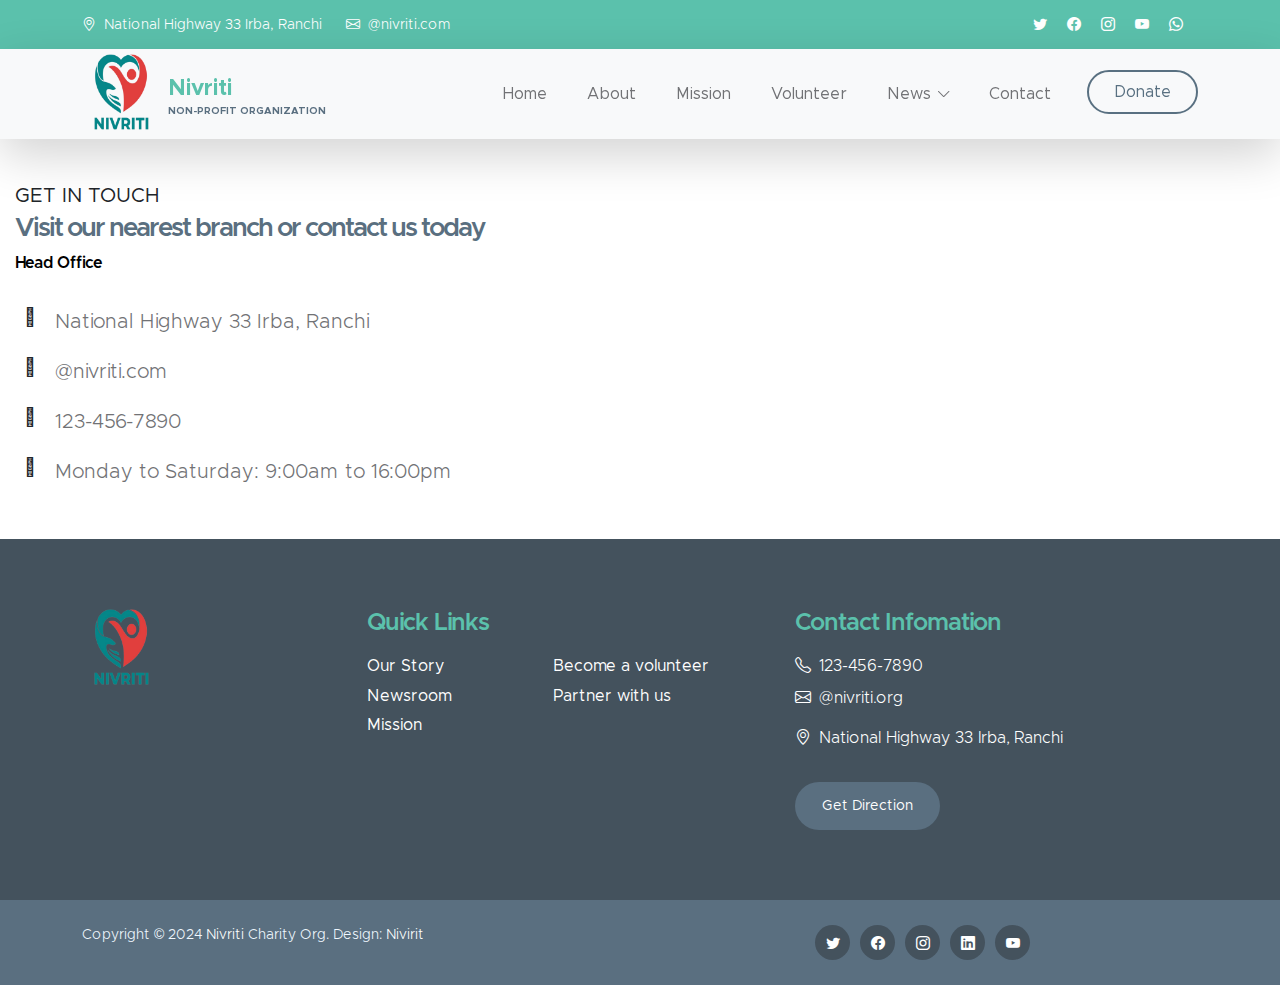
<file: direction.html>
<!doctype html>
<html lang="en">
    <head>
        <meta charset="utf-8">
        <meta name="viewport" content="width=device-width, initial-scale=1">

        <meta name="description" content="">
        <meta name="author" content="">

        <title>Nivriti - get_Direction</title>
        <link rel="stylesheet" href="https://pro.fontawesome.com/releases/v5.10.0/css/all.css" />

        <!-- CSS FILES -->        
        <link href="css/bootstrap.min.css" rel="stylesheet">

        <link href="css/bootstrap-icons.css" rel="stylesheet">

        <link href="css/style.css" rel="stylesheet">
<!--

TemplateMo 581 Kind Heart Charity

https://templatemo.com/tm-581-kind-heart-charity

-->
    </head>
    
    <body>

        <header class="site-header">
            <div class="container">
                <div class="row">
                    
                    <div class="col-lg-8 col-12 d-flex flex-wrap">
                        <p class="d-flex me-4 mb-0">
                            <i class="bi-geo-alt me-2"></i>
                            National Highway 33 Irba, Ranchi
                        </p>

                        <p class="d-flex mb-0">
                            <i class="bi-envelope me-2"></i>

                            <a href="mailto:info@company.com">
                                @nivriti.com
                            </a>
                        </p>
                    </div>

                    <div class="col-lg-3 col-12 ms-auto d-lg-block d-none">
                        <ul class="social-icon">
                            <li class="social-icon-item">
                                <a href="https://twitter.com/VishalKuma38921" class="social-icon-link bi-twitter"></a>
                            </li>

                            <li class="social-icon-item">
                                <a href="#" class="social-icon-link bi-facebook"></a>
                            </li>

                            <li class="social-icon-item">
                                <a href="#" class="social-icon-link bi-instagram"></a>
                            </li>

                            <li class="social-icon-item">
                                <a href="#" class="social-icon-link bi-youtube"></a>
                            </li>

                            <li class="social-icon-item">
                                <a href="#" class="social-icon-link bi-whatsapp"></a>
                            </li>
                        </ul>
                    </div>

                </div>
            </div>
        </header>

        <nav class="navbar navbar-expand-lg bg-light shadow-lg">
            <div class="container">
                <a class="navbar-brand" href="index.html">
                    <img src="images/logo.png" class="logo img-fluid" alt="">
                    <span>
                        Nivriti
                        <small>Non-profit Organization</small>
                    </span>
                </a>

                <button class="navbar-toggler" type="button" data-bs-toggle="collapse" data-bs-target="#navbarNav" aria-controls="navbarNav" aria-expanded="false" aria-label="Toggle navigation">
                    <span class="navbar-toggler-icon"></span>
                </button>

                <div class="collapse navbar-collapse" id="navbarNav">
                    <ul class="navbar-nav ms-auto">
                        <li class="nav-item">
                            <a class="nav-link click-scroll" href="index.html#section_1">Home</a>
                        </li>

                        <li class="nav-item">
                            <a class="nav-link click-scroll" href="index.html#section_2">About</a>
                        </li>

                        <li class="nav-item">
                            <a class="nav-link click-scroll" href="index.html#section_3">Mission</a>
                        </li>

                        <li class="nav-item">
                            <a class="nav-link click-scroll" href="index.html#section_4">Volunteer</a>
                        </li>

                        <li class="nav-item dropdown">
                            <a class="nav-link click-scroll dropdown-toggle" href="index.html#section_5" id="navbarLightDropdownMenuLink" role="button" data-bs-toggle="dropdown" aria-expanded="false">News</a>

                            <ul class="dropdown-menu dropdown-menu-light" aria-labelledby="navbarLightDropdownMenuLink">
                                <li><a class="dropdown-item" href="news.html">News Listing</a></li>

                                <li><a class="dropdown-item" href="news-detail.html">News Detail</a></li>
                            </ul>
                        </li>

                        <li class="nav-item">
                            <a class="nav-link click-scroll" href="index.html#section_6">Contact</a>
                        </li>

                        <li class="nav-item ms-3">
                            <a class="nav-link custom-btn custom-border-btn btn" href="donate.html">Donate</a>
                        </li>
                    </ul>
                </div>
            </div>
        </nav>

        <main>

            <section id="contact-details" class="section-p1">
                <div class="details">
                    <span>GET IN TOUCH</span>
                    <h2>Visit our nearest branch or contact us today</h2>
                    <h3>Head Office</h3>
                    <div>
                        <li>
                            <i class="fal fa-map"></i>
                            <p> National Highway 33 Irba, Ranchi</p>
                        </li>
                        <li>
                            <i class="fal fa-envelope"></i>
                            <p>@nivriti.com</p>
                        </li>
                        <li>
                            <i class="fal fa-phone-alt"></i>
                            <p>123-456-7890</p>
                        </li>
                        <li>
                            <i class="fal fa-clock"></i>
                            <p>Monday to Saturday: 9:00am to 16:00pm</p>
                        </li>
                    </div>
                </div>
    
                <div class="map">
                    <iframe src="https://www.google.com/maps/embed?pb=!1m18!1m12!1m3!1d3659.99732508217!2d85.4450490753815!3d23.460560978869218!2m3!1f0!2f0!3f0!3m2!1i1024!2i768!4f13.1!3m3!1m2!1s0x39f4fad7f4c54f41%3A0xe1a0c829431c91d6!2sNH-33%2C%20Irba%2C%20Jharkhand%20835219!5e0!3m2!1sen!2sin!4v1713817494871!5m2!1sen!2sin" width="600" height="450" style="border:0;" allowfullscreen="" loading="lazy" referrerpolicy="no-referrer-when-downgrade" width="600" height="450" style="border:0;" allowfullscreen="" loading="lazy" referrerpolicy="no-referrer-when-downgrade"></iframe>
                </div>
            </section>
            
        </main>

        <footer class="site-footer">
            <div class="container">
                <div class="row">
                    <div class="col-lg-3 col-12 mb-4">
                        <img src="images/logo.png" class="logo img-fluid" alt="">
                    </div>

                    <div class="col-lg-4 col-md-6 col-12 mb-4">
                        <h5 class="site-footer-title mb-3">Quick Links</h5>

                        <ul class="footer-menu">
                            <li class="footer-menu-item"><a href="section_2" class="footer-menu-link">Our Story</a></li>

                            <li class="footer-menu-item"><a href="news-detail.html" class="footer-menu-link">Newsroom</a></li>

                            <li class="footer-menu-item"><a href="section_3" class="footer-menu-link">Mission</a></li>

                            <li class="footer-menu-item"><a href="#section_4" class="footer-menu-link">Become a volunteer</a></li>

                            <li class="footer-menu-item"><a href="#section_4" class="footer-menu-link">Partner with us</a></li>
                        </ul>
                    </div>

                    <div class="col-lg-4 col-md-6 col-12 mx-auto">
                        <h5 class="site-footer-title mb-3">Contact Infomation</h5>

                        <p class="text-white d-flex mb-2">
                            <i class="bi-telephone me-2"></i>

                            <a href="tel: 120-240-9600" class="site-footer-link">
                                123-456-7890
                            </a>
                        </p>

                        <p class="text-white d-flex">
                            <i class="bi-envelope me-2"></i>

                            <a href="mailto: nivriti@gmail.org" class="site-footer-link">
                                @nivriti.org
                            </a>
                        </p>

                        <p class="text-white d-flex mt-3">
                            <i class="bi-geo-alt me-2"></i>
                            National Highway 33 Irba, Ranchi
                        </p>

                        <a href="direction.html" class="custom-btn btn mt-3">Get Direction</a>
                    </div>
                </div>
            </div>

            <div class="site-footer-bottom">
                <div class="container">
                    <div class="row">

                        <div class="col-lg-6 col-md-7 col-12">
                            <p class="copyright-text mb-0">Copyright © 2024 <a href="#">Nivriti</a> Charity Org.
                        	Design: <a href="#" target="_blank">Nivirit</a></p>
                        </div>
                        
                        <div class="col-lg-6 col-md-5 col-12 d-flex justify-content-center align-items-center mx-auto">
                            <ul class="social-icon">
                                <li class="social-icon-item">
                                    <a href="https://twitter.com/VishalKuma38921" class="social-icon-link bi-twitter"></a>
                                </li>

                                <li class="social-icon-item">
                                    <a href="#" class="social-icon-link bi-facebook"></a>
                                </li>

                                <li class="social-icon-item">
                                    <a href="#" class="social-icon-link bi-instagram"></a>
                                </li>

                                <li class="social-icon-item">
                                    <a href="#" class="social-icon-link bi-linkedin"></a>
                                </li>

                                <li class="social-icon-item">
                                    <a href="https://youtube.com" class="social-icon-link bi-youtube"></a>
                                </li>
                            </ul>
                        </div>
                        
                    </div>
                </div>
            </div>
        </footer>

        <!-- JAVASCRIPT FILES -->
        <script src="js/jquery.min.js"></script>
        <script src="js/bootstrap.min.js"></script>
        <script src="js/jquery.sticky.js"></script>
        <script src="js/counter.js"></script>
        <script src="js/custom.js"></script>

    </body>
</html>
</file>
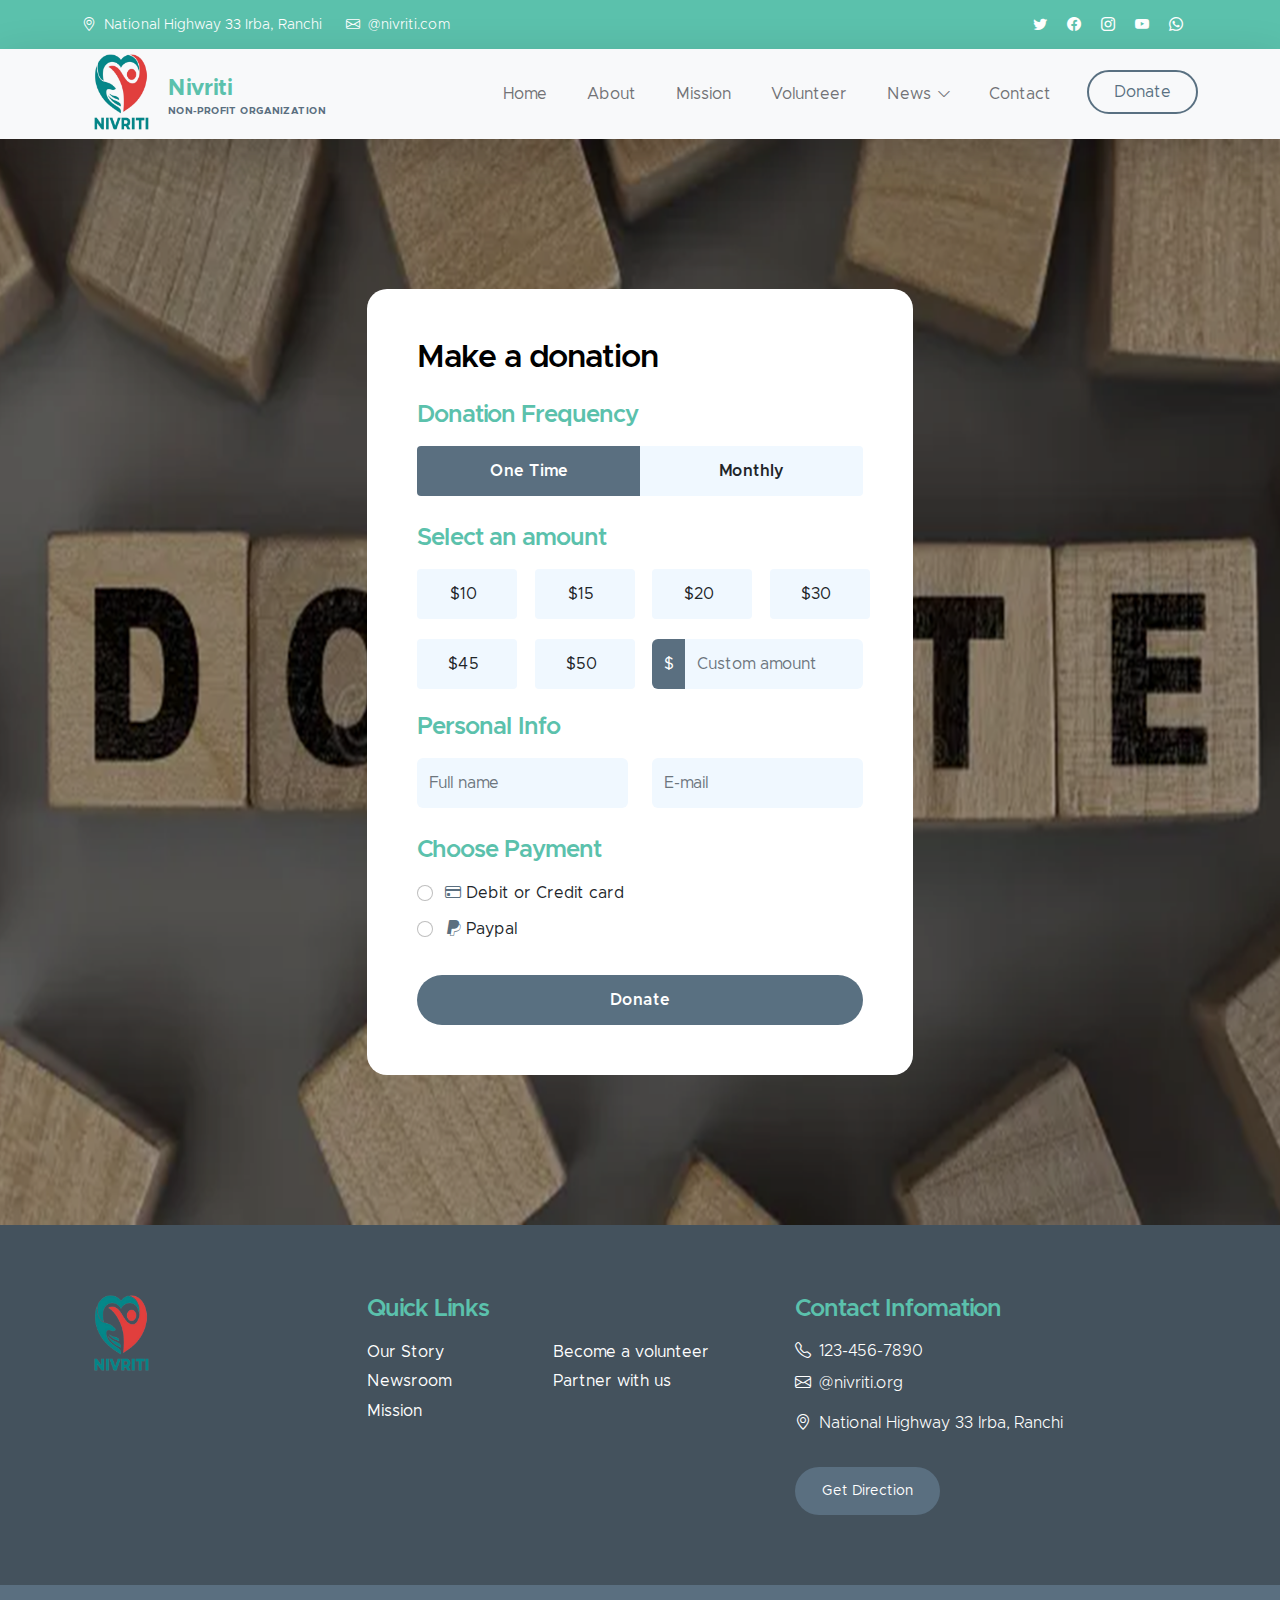
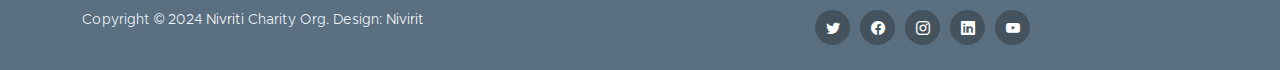
<file: donate.html>
<!doctype html>
<html lang="en">
    <head>
        <meta charset="utf-8">
        <meta name="viewport" content="width=device-width, initial-scale=1">

        <meta name="description" content="">
        <meta name="author" content="">

        <title>Nivriti - Donation</title>

        <!-- CSS FILES -->        
        <link href="css/bootstrap.min.css" rel="stylesheet">

        <link href="css/bootstrap-icons.css" rel="stylesheet">

        <link href="css/style.css" rel="stylesheet">
<!--

TemplateMo 581 Kind Heart Charity

https://templatemo.com/tm-581-kind-heart-charity

-->
    </head>
    
    <body>

        <header class="site-header">
            <div class="container">
                <div class="row">
                    
                    <div class="col-lg-8 col-12 d-flex flex-wrap">
                        <p class="d-flex me-4 mb-0">
                            <i class="bi-geo-alt me-2"></i>
                            National Highway 33 Irba, Ranchi
                        </p>

                        <p class="d-flex mb-0">
                            <i class="bi-envelope me-2"></i>

                            <a href="mailto:info@company.com">
                                @nivriti.com
                            </a>
                        </p>
                    </div>

                    <div class="col-lg-3 col-12 ms-auto d-lg-block d-none">
                        <ul class="social-icon">
                            <li class="social-icon-item">
                                <a href="https://twitter.com/VishalKuma38921" class="social-icon-link bi-twitter"></a>
                            </li>

                            <li class="social-icon-item">
                                <a href="#" class="social-icon-link bi-facebook"></a>
                            </li>

                            <li class="social-icon-item">
                                <a href="#" class="social-icon-link bi-instagram"></a>
                            </li>

                            <li class="social-icon-item">
                                <a href="#" class="social-icon-link bi-youtube"></a>
                            </li>

                            <li class="social-icon-item">
                                <a href="#" class="social-icon-link bi-whatsapp"></a>
                            </li>
                        </ul>
                    </div>

                </div>
            </div>
        </header>

        <nav class="navbar navbar-expand-lg bg-light shadow-lg">
            <div class="container">
                <a class="navbar-brand" href="index.html">
                    <img src="images/logo.png" class="logo img-fluid" alt="">
                    <span>
                        Nivriti
                        <small>Non-profit Organization</small>
                    </span>
                </a>

                <button class="navbar-toggler" type="button" data-bs-toggle="collapse" data-bs-target="#navbarNav" aria-controls="navbarNav" aria-expanded="false" aria-label="Toggle navigation">
                    <span class="navbar-toggler-icon"></span>
                </button>

                <div class="collapse navbar-collapse" id="navbarNav">
                    <ul class="navbar-nav ms-auto">
                        <li class="nav-item">
                            <a class="nav-link click-scroll" href="index.html#section_1">Home</a>
                        </li>

                        <li class="nav-item">
                            <a class="nav-link click-scroll" href="index.html#section_2">About</a>
                        </li>

                        <li class="nav-item">
                            <a class="nav-link click-scroll" href="index.html#section_3">Mission</a>
                        </li>

                        <li class="nav-item">
                            <a class="nav-link click-scroll" href="index.html#section_4">Volunteer</a>
                        </li>

                        <li class="nav-item dropdown">
                            <a class="nav-link click-scroll dropdown-toggle" href="index.html#section_5" id="navbarLightDropdownMenuLink" role="button" data-bs-toggle="dropdown" aria-expanded="false">News</a>

                            <ul class="dropdown-menu dropdown-menu-light" aria-labelledby="navbarLightDropdownMenuLink">
                                <li><a class="dropdown-item" href="news.html">News Listing</a></li>

                                <li><a class="dropdown-item" href="news-detail.html">News Detail</a></li>
                            </ul>
                        </li>

                        <li class="nav-item">
                            <a class="nav-link click-scroll" href="index.html#section_6">Contact</a>
                        </li>

                        <li class="nav-item ms-3">
                            <a class="nav-link custom-btn custom-border-btn btn" href="donate.html">Donate</a>
                        </li>
                    </ul>
                </div>
            </div>
        </nav>

        <main>

            <section class="donate-section">
                <div class="section-overlay"></div>
                <div class="container">
                    <div class="row">

                        <div class="col-lg-6 col-12 mx-auto">
                            <form class="custom-form donate-form" action="#" method="get" role="form">
                                <h3 class="mb-4">Make a donation</h3>

                                <div class="row">
                                    <div class="col-lg-12 col-12">
                                        <h5 class="mb-3">Donation Frequency</h5>
                                    </div>

                                    <div class="col-lg-6 col-6 form-check-group form-check-group-donation-frequency">
                                        <div class="form-check form-check-radio">
                                            <input class="form-check-input" type="radio" name="DonationFrequency" id="DonationFrequencyOne" checked>
                                            
                                            <label class="form-check-label" for="DonationFrequencyOne">
                                                One Time
                                            </label>
                                        </div>
                                    </div>

                                    <div class="col-lg-6 col-6 form-check-group form-check-group-donation-frequency">
                                        <div class="form-check form-check-radio">
                                            <input class="form-check-input" type="radio" name="DonationFrequency" id="DonationFrequencyMonthly">
                                            
                                            <label class="form-check-label" for="DonationFrequencyMonthly">
                                                Monthly
                                            </label>
                                        </div>
                                    </div>

                                    <div class="col-lg-12 col-12">
                                        <h5 class="mt-2 mb-3">Select an amount</h5>
                                    </div>

                                    <div class="col-lg-3 col-md-6 col-6 form-check-group">
                                        <div class="form-check form-check-radio">
                                            <input class="form-check-input" type="radio" name="flexRadioDefault" id="flexRadioDefault1">
                                            <label class="form-check-label" for="flexRadioDefault1">
                                                $10
                                            </label>
                                        </div>
                                    </div>

                                    <div class="col-lg-3 col-md-6 col-6 form-check-group">
                                        <div class="form-check form-check-radio">
                                            <input class="form-check-input" type="radio" name="flexRadioDefault" id="flexRadioDefault2">
                                            <label class="form-check-label" for="flexRadioDefault2">
                                                $15
                                            </label>
                                        </div>
                                    </div>

                                    <div class="col-lg-3 col-md-6 col-6 form-check-group">
                                        <div class="form-check form-check-radio">
                                            <input class="form-check-input" type="radio" name="flexRadioDefault" id="flexRadioDefault3">
                                            <label class="form-check-label" for="flexRadioDefault3">
                                                $20
                                            </label>
                                        </div>
                                    </div>

                                    <div class="col-lg-3 col-md-6 col-6 form-check-group">
                                        <div class="form-check form-check-radio">
                                            <input class="form-check-input" type="radio" name="flexRadioDefault" id="flexRadioDefault4">
                                            <label class="form-check-label" for="flexRadioDefault4">
                                                $30
                                            </label>
                                        </div>
                                    </div>

                                    <div class="col-lg-3 col-md-6 col-6 form-check-group">
                                        <div class="form-check form-check-radio">
                                            <input class="form-check-input" type="radio" name="flexRadioDefault" id="flexRadioDefault5">
                                            <label class="form-check-label" for="flexRadioDefault5">
                                                $45
                                            </label>
                                        </div>
                                    </div>

                                    <div class="col-lg-3 col-md-6 col-6 form-check-group">
                                        <div class="form-check form-check-radio">
                                            <input class="form-check-input" type="radio" name="flexRadioDefault" id="flexRadioDefault6">
                                            <label class="form-check-label" for="flexRadioDefault6">
                                                $50
                                            </label>
                                        </div>
                                    </div>

                                    <div class="col-lg-6 col-12 form-check-group">
                                        <div class="input-group">
                                            <span class="input-group-text" id="basic-addon1">$</span>
                                            
                                            <input type="text" class="form-control" placeholder="Custom amount" aria-label="Username" aria-describedby="basic-addon1">
                                        </div>
                                    </div>

                                    <div class="col-lg-12 col-12">
                                        <h5 class="mt-1">Personal Info</h5>
                                    </div>

                                    <div class="col-lg-6 col-12 mt-2">
                                        <input type="text" name="donation-name" id="donation-name" class="form-control" placeholder="Full name" required>
                                    </div>

                                    <div class="col-lg-6 col-12 mt-2">
                                        <input type="email" name="donation-email" id="donation-email" pattern="[^ @]*@[^ @]*" class="form-control" placeholder="E-mail" required>
                                    </div>

                                    <div class="col-lg-12 col-12">
                                        <h5 class="mt-4 pt-1">Choose Payment</h5>
                                    </div>

                                    <div class="col-lg-12 col-12 mt-2">
                                        <div class="form-check">
                                            <input class="form-check-input" type="radio" name="DonationPayment" id="flexRadioDefault9">
                                            <label class="form-check-label" for="flexRadioDefault9">
                                                <i class="bi-credit-card custom-icon ms-1"></i>
                                                Debit or Credit card
                                            </label>
                                        </div>

                                        <div class="form-check">
                                            <input class="form-check-input" type="radio" name="DonationPayment" id="flexRadioDefault10">
                                            <label class="form-check-label" for="flexRadioDefault10">
                                                <i class="bi-paypal custom-icon ms-1"></i>
                                                Paypal
                                            </label>
                                        </div>

                                        <button type="submit" class="form-control mt-4">Donate</button>
                                    </div>
                                </div>
                            </form>
                        </div>

                    </div>
                </div>
            </section>
        </main>

        <footer class="site-footer">
            <div class="container">
                <div class="row">
                    <div class="col-lg-3 col-12 mb-4">
                        <img src="images/logo.png" class="logo img-fluid" alt="">
                    </div>

                    <div class="col-lg-4 col-md-6 col-12 mb-4">
                        <h5 class="site-footer-title mb-3">Quick Links</h5>

                        <ul class="footer-menu">
                            <li class="footer-menu-item"><a href="#section_2" class="footer-menu-link">Our Story</a></li>

                            <li class="footer-menu-item"><a href="news-detail.html" class="footer-menu-link">Newsroom</a></li>

                            <li class="footer-menu-item"><a href="#section_3" class="footer-menu-link">Mission</a></li>

                            <li class="footer-menu-item"><a href="#section_4" class="footer-menu-link">Become a volunteer</a></li>

                            <li class="footer-menu-item"><a href="#section_4" class="footer-menu-link">Partner with us</a></li>
                        </ul>
                    </div>

                    <div class="col-lg-4 col-md-6 col-12 mx-auto">
                        <h5 class="site-footer-title mb-3">Contact Infomation</h5>

                        <p class="text-white d-flex mb-2">
                            <i class="bi-telephone me-2"></i>

                            <a href="tel: 120-240-9600" class="site-footer-link">
                                123-456-7890
                            </a>
                        </p>

                        <p class="text-white d-flex">
                            <i class="bi-envelope me-2"></i>

                            <a href="mailto: nivriti@gmail.org" class="site-footer-link">
                                @nivriti.org
                            </a>
                        </p>

                        <p class="text-white d-flex mt-3">
                            <i class="bi-geo-alt me-2"></i>
                            National Highway 33 Irba, Ranchi
                        </p>

                        <a href="direction.html" class="custom-btn btn mt-3">Get Direction</a>
                    </div>
                </div>
            </div>

            <div class="site-footer-bottom">
                <div class="container">
                    <div class="row">

                        <div class="col-lg-6 col-md-7 col-12">
                            <p class="copyright-text mb-0">Copyright © 2024 <a href="#">Nivriti</a> Charity Org.
                        	Design: <a href="#" target="_blank">Nivirit</a></p>
                        </div>
                        
                        <div class="col-lg-6 col-md-5 col-12 d-flex justify-content-center align-items-center mx-auto">
                            <ul class="social-icon">
                                <li class="social-icon-item">
                                    <a href="https://twitter.com/VishalKuma38921" class="social-icon-link bi-twitter"></a>
                                </li>

                                <li class="social-icon-item">
                                    <a href="#" class="social-icon-link bi-facebook"></a>
                                </li>

                                <li class="social-icon-item">
                                    <a href="#" class="social-icon-link bi-instagram"></a>
                                </li>

                                <li class="social-icon-item">
                                    <a href="#" class="social-icon-link bi-linkedin"></a>
                                </li>

                                <li class="social-icon-item">
                                    <a href="https://youtube.com" class="social-icon-link bi-youtube"></a>
                                </li>
                            </ul>
                        </div>
                        
                    </div>
                </div>
            </div>
        </footer>

        <!-- JAVASCRIPT FILES -->
        <script src="js/jquery.min.js"></script>
        <script src="js/bootstrap.min.js"></script>
        <script src="js/jquery.sticky.js"></script>
        <script src="js/counter.js"></script>
        <script src="js/custom.js"></script>

    </body>
</html>
</file>
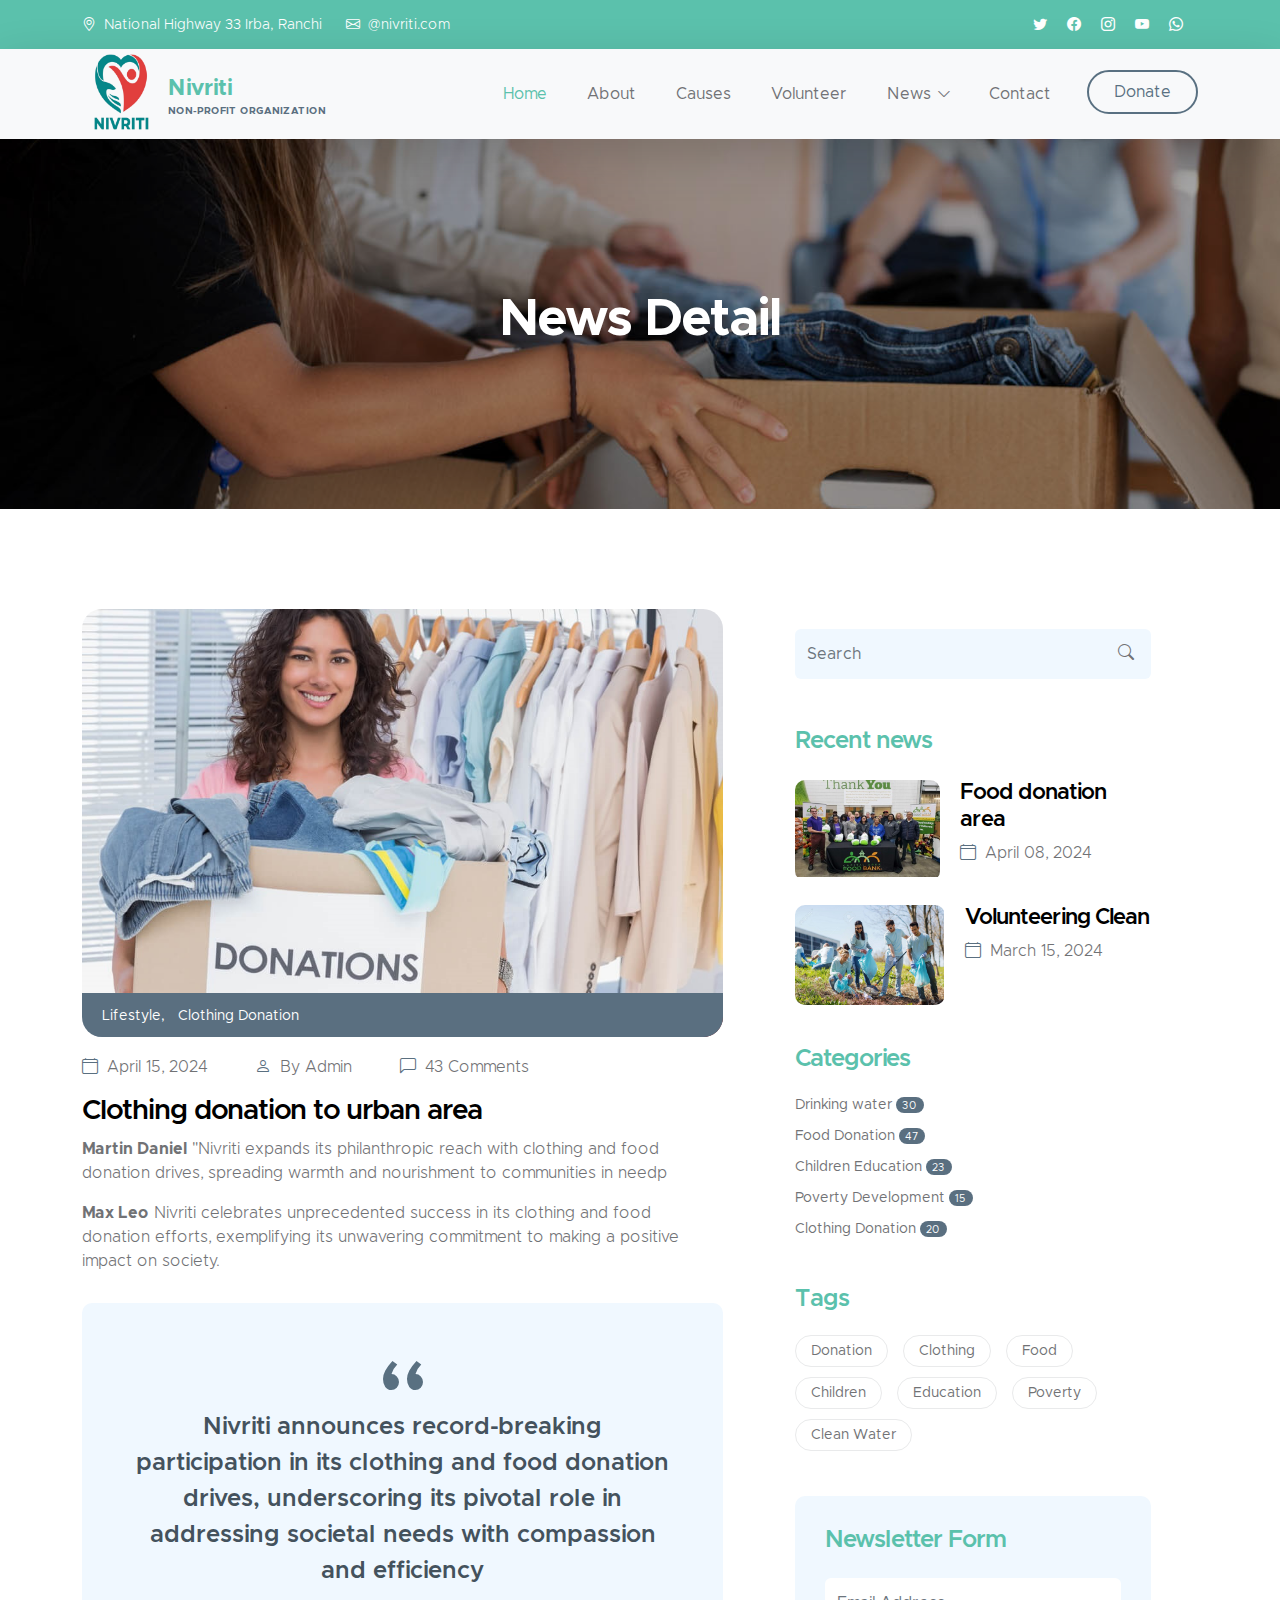
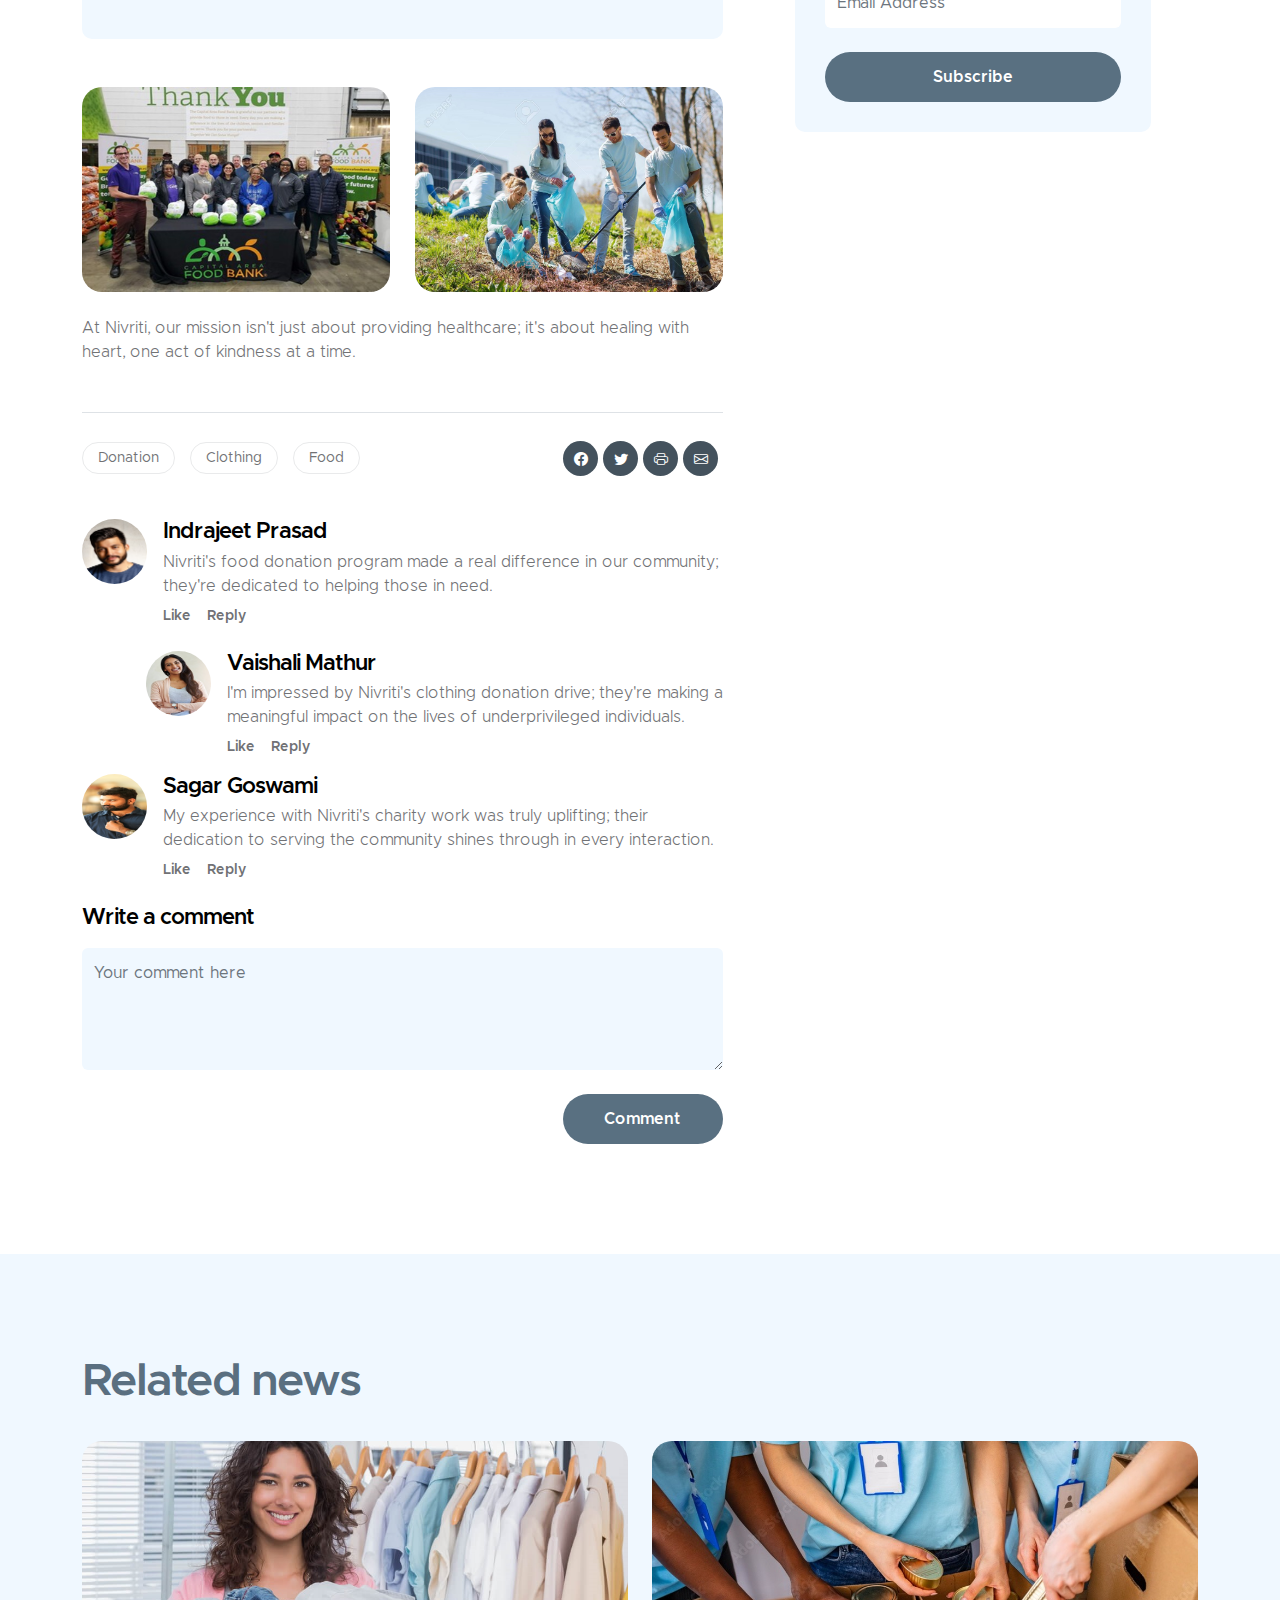
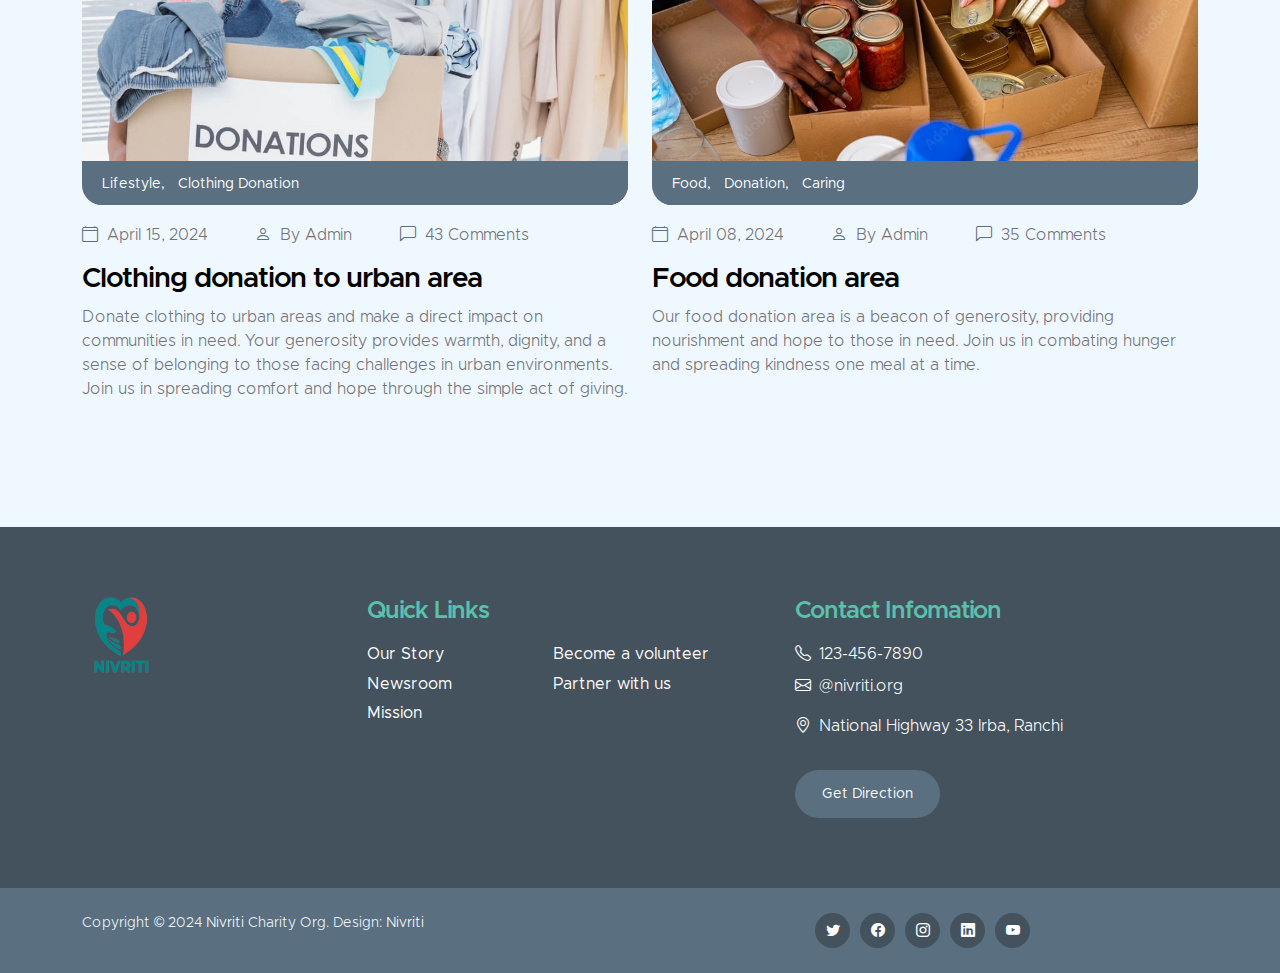
<file: news-detail.html>
<!doctype html>
<html lang="en">
    <head>
        <meta charset="utf-8">
        <meta name="viewport" content="width=device-width, initial-scale=1">

        <meta name="description" content="">
        <meta name="author" content="">

        <title>Nivriti - News Detail</title>

        <!-- CSS FILES -->        
        <link href="css/bootstrap.min.css" rel="stylesheet">

        <link href="css/bootstrap-icons.css" rel="stylesheet">

        <link href="css/style.css" rel="stylesheet">
<!--

TemplateMo 581 Kind Heart Charity

https://templatemo.com/tm-581-kind-heart-charity

-->
    </head>
    
    <body>

        <header class="site-header">
            <div class="container">
                <div class="row">
                    
                    <div class="col-lg-8 col-12 d-flex flex-wrap">
                        <p class="d-flex me-4 mb-0">
                            <i class="bi-geo-alt me-2"></i>
                            National Highway 33 Irba, Ranchi
                        </p>

                        <p class="d-flex mb-0">
                            <i class="bi-envelope me-2"></i>

                            <a href="mailto:info@company.com">
                                @nivriti.com
                            </a>
                        </p>
                    </div>

                    <div class="col-lg-3 col-12 ms-auto d-lg-block d-none">
                        <ul class="social-icon">
                            <li class="social-icon-item">
                                <a href="https://twitter.com/VishalKuma38921" class="social-icon-link bi-twitter"></a>
                            </li>

                            <li class="social-icon-item">
                                <a href="#" class="social-icon-link bi-facebook"></a>
                            </li>

                            <li class="social-icon-item">
                                <a href="#" class="social-icon-link bi-instagram"></a>
                            </li>

                            <li class="social-icon-item">
                                <a href="#" class="social-icon-link bi-youtube"></a>
                            </li>

                            <li class="social-icon-item">
                                <a href="#" class="social-icon-link bi-whatsapp"></a>
                            </li>
                        </ul>
                    </div>

                </div>
            </div>
        </header>

        <nav class="navbar navbar-expand-lg bg-light shadow-lg">
            <div class="container">
                <a class="navbar-brand" href="index.html">
                    <img src="images/logo.png" class="logo img-fluid" alt="">
                    <span>
                        Nivriti
                        <small>Non-profit Organization</small>
                    </span>
                </a>

                <button class="navbar-toggler" type="button" data-bs-toggle="collapse" data-bs-target="#navbarNav" aria-controls="navbarNav" aria-expanded="false" aria-label="Toggle navigation">
                    <span class="navbar-toggler-icon"></span>
                </button>

                <div class="collapse navbar-collapse" id="navbarNav">
                    <ul class="navbar-nav ms-auto">
                        <li class="nav-item">
                            <a class="nav-link click-scroll" href="index.html#section_1">Home</a>
                        </li>

                        <li class="nav-item">
                            <a class="nav-link smoothscroll" href="index.html#section_2">About</a>
                        </li>

                        <li class="nav-item">
                            <a class="nav-link click-scroll" href="index.html#section_3">Causes</a>
                        </li>

                        <li class="nav-item">
                            <a class="nav-link click-scroll" href="index.html#section_4">Volunteer</a>
                        </li>

                        <li class="nav-item dropdown">
                            <a class="nav-link click-scroll dropdown-toggle" href="index.html#section_5" id="navbarLightDropdownMenuLink" role="button" data-bs-toggle="dropdown" aria-expanded="false">News</a>

                            <ul class="dropdown-menu dropdown-menu-light" aria-labelledby="navbarLightDropdownMenuLink">
                                <li><a class="dropdown-item" href="news.html">News Listing</a></li>

                                <li><a class="dropdown-item active" href="news-detail.html">News Detail</a></li>
                            </ul>
                        </li>

                        <li class="nav-item">
                            <a class="nav-link click-scroll" href="index.html#section_6">Contact</a>
                        </li>

                        <li class="nav-item ms-3">
                            <a class="nav-link custom-btn custom-border-btn btn" href="donate.html">Donate</a>
                        </li>
                    </ul>
                </div>
            </div>
        </nav>

        <main>

            <section class="news-detail-header-section text-center">
                <div class="section-overlay"></div>

                <div class="container">
                    <div class="row">

                        <div class="col-lg-12 col-12">
                            <h1 class="text-white">News Detail</h1>
                        </div>

                    </div>
                </div>
            </section>

            <section class="news-section section-padding">
                <div class="container">
                    <div class="row">

                        <div class="col-lg-7 col-12">
                            <div class="news-block">
                                <div class="news-block-top">
                                    <img src="images/news/medium-shot-volunteers-with-clothing-donations.jpg" class="news-image img-fluid" alt="">

                                    <div class="news-category-block">
                                        <a href="#" class="category-block-link">
                                            Lifestyle,
                                        </a>

                                        <a href="#" class="category-block-link">
                                            Clothing Donation
                                        </a>
                                    </div>
                                </div>

                                <div class="news-block-info">
                                    <div class="d-flex mt-2">
                                    <div class="news-block-date">
                                        <p>
                                            <i class="bi-calendar4 custom-icon me-1"></i>
                                            April 15, 2024
                                        </p>
                                    </div>

                                    <div class="news-block-author mx-5">
                                        <p>
                                            <i class="bi-person custom-icon me-1"></i>
                                            By Admin
                                        </p>
                                    </div>

                                    <div class="news-block-comment">
                                        <p>
                                            <i class="bi-chat-left custom-icon me-1"></i>
                                            43 Comments
                                        </p>
                                    </div>
                                </div>

                                <div class="news-block-title mb-2">
                                    <h4>Clothing donation to urban area</h4>
                                </div>

                                    <div class="news-block-body">
                                        <p><strong>Martin Daniel</strong> "Nivriti expands its philanthropic reach with clothing and food donation drives, spreading warmth and nourishment to communities in needp</p>

                                        <p><strong>Max Leo</strong> Nivriti celebrates unprecedented success in its clothing and food donation efforts, exemplifying its unwavering commitment to making a positive impact on society.</p>

                                        <blockquote>Nivriti announces record-breaking participation in its clothing and food donation drives, underscoring its pivotal role in addressing societal needs with compassion and efficiency</blockquote>
                                    </div>

                                    <div class="row mt-5 mb-4">
                                        <div class="col-lg-6 col-12 mb-4 mb-lg-0">
                                            <img src="images/news/africa-humanitarian-aid-doctor.jpg" class="news-detail-image img-fluid" alt="">
                                        </div>

                                        <div class="col-lg-6 col-12">
                                            <img src="images/news/close-up-happy-people-working-together.jpg" class="news-detail-image img-fluid" alt="">
                                        </div>
                                    </div>

                                    <p>At Nivriti, our mission isn't just about providing healthcare; it's about healing with heart, one act of kindness at a time.</p>

                                    <div class="social-share border-top mt-5 py-4 d-flex flex-wrap align-items-center">
                                        <div class="tags-block me-auto">
                                            <a href="#" class="tags-block-link">
                                                Donation
                                            </a>

                                            <a href="#" class="tags-block-link">
                                                Clothing
                                            </a>

                                            <a href="#" class="tags-block-link">
                                                Food
                                            </a>
                                        </div>

                                        <div class="d-flex">
                                            <a href="#" class="social-icon-link bi-facebook"></a>

                                            <a href="#" class="social-icon-link bi-twitter"></a>

                                            <a href="#" class="social-icon-link bi-printer"></a>

                                            <a href="#" class="social-icon-link bi-envelope"></a>
                                        </div>
                                    </div>

                                    <div class="author-comment d-flex mt-3 mb-4">
                                        <img src="images/avatar/studio-portrait-emotional-happy-funny.jpeg" class="img-fluid avatar-image" alt="">

                                        <div class="author-comment-info ms-3">
                                            <h6 class="mb-1">Indrajeet Prasad</h6>

                                            <p class="mb-0">Nivriti's food donation program made a real difference in our community; they're dedicated to helping those in need.</p>

                                            <div class="d-flex mt-2">
                                                <a href="#" class="author-comment-link me-3">Like</a>

                                                <a href="#" class="author-comment-link">Reply</a>
                                            </div>
                                        </div>
                                    </div>

                                    <div class="author-comment d-flex ms-5 ps-3">
                                        <img src="images/avatar/pretty-blonde-woman-wearing-white-t-shirt.jpg" class="img-fluid avatar-image" alt="">

                                        <div class="author-comment-info ms-3">
                                            <h6 class="mb-1">Vaishali Mathur</h6>

                                            <p class="mb-0">I'm impressed by Nivriti's clothing donation drive; they're making a meaningful impact on the lives of underprivileged individuals.</p>

                                            <div class="d-flex mt-2">
                                                <a href="#" class="author-comment-link me-3">Like</a>

                                                <a href="#" class="author-comment-link">Reply</a>
                                            </div>
                                        </div>
                                    </div>

                                    <div class="author-comment d-flex mt-3 mb-4">
                                        <img src="images/avatar/portrait-young-redhead-bearded-male.jpeg" class="img-fluid avatar-image" alt="">

                                        <div class="author-comment-info ms-3">
                                            <h6 class="mb-1">Sagar Goswami</h6>

                                            <p class="mb-0">My experience with Nivriti's charity work was truly uplifting; their dedication to serving the community shines through in every interaction.</p>

                                            <div class="d-flex mt-2">
                                                <a href="#" class="author-comment-link me-3">Like</a>

                                                <a href="#" class="author-comment-link">Reply</a>
                                            </div>
                                        </div>
                                    </div>

                                    <form class="custom-form comment-form mt-4" action="#" method="post" role="form">
                                        <h6 class="mb-3">Write a comment</h6>

                                        <textarea name="comment-message" rows="4" class="form-control" id="comment-message" placeholder="Your comment here"></textarea>

                                        <div class="col-lg-3 col-md-4 col-6 ms-auto">
                                            <button type="submit" class="form-control">Comment</button>
                                        </div>
                                    </form>
                                </div>
                            </div>
                        </div>

                        <div class="col-lg-4 col-12 mx-auto mt-4 mt-lg-0">
                            <form class="custom-form search-form" action="#" method="post" role="form">
                                <input class="form-control" type="search" placeholder="Search" aria-label="Search">

                                <button type="submit" class="form-control">
                                    <i class="bi-search"></i>
                                </button>
                            </form>

                            <h5 class="mt-5 mb-3">Recent news</h5>

                            <div class="news-block news-block-two-col d-flex mt-4">
                                <div class="news-block-two-col-image-wrap">
                                    <a href="news-detail.html">
                                        <img src="images/news/africa-humanitarian-aid-doctor.jpg" class="news-image img-fluid" alt="">
                                    </a>
                                </div>

                                <div class="news-block-two-col-info">
                                    <div class="news-block-title mb-2">
                                        <h6><a href="news-detail.html" class="news-block-title-link">Food donation area</a></h6>
                                    </div>

                                    <div class="news-block-date">
                                        <p>
                                            <i class="bi-calendar4 custom-icon me-1"></i>
                                            April 08, 2024
                                        </p>
                                    </div>
                                </div>
                            </div>

                            <div class="news-block news-block-two-col d-flex mt-4">
                                <div class="news-block-two-col-image-wrap">
                                    <a href="news-detail.html">
                                        <img src="images/news/close-up-happy-people-working-together.jpg" class="news-image img-fluid" alt="">
                                    </a>
                                </div>

                                <div class="news-block-two-col-info">
                                    <div class="news-block-title mb-2">
                                        <h6><a href="news-detail.html" class="news-block-title-link">Volunteering Clean</a></h6>
                                    </div>

                                    <div class="news-block-date">
                                        <p>
                                            <i class="bi-calendar4 custom-icon me-1"></i>
                                            March 15, 2024
                                        </p>
                                    </div>
                                </div>
                            </div>

                            <div class="category-block d-flex flex-column">
                                <h5 class="mb-3">Categories</h5>

                                <a href="#" class="category-block-link">
                                    Drinking water
                                    <span class="badge">30</span>
                                </a>

                                <a href="#" class="category-block-link">
                                    Food Donation
                                    <span class="badge">47</span>
                                </a>

                                <a href="#" class="category-block-link">
                                    Children Education
                                    <span class="badge">23</span>
                                </a>

                                <a href="#" class="category-block-link">
                                    Poverty Development
                                    <span class="badge">15</span>
                                </a>

                                <a href="#" class="category-block-link">
                                    Clothing Donation
                                    <span class="badge">20</span>
                                </a>
                            </div>

                            <div class="tags-block">
                                <h5 class="mb-3">Tags</h5>

                                <a href="#" class="tags-block-link">
                                    Donation
                                </a>

                                <a href="#" class="tags-block-link">
                                    Clothing
                                </a>

                                <a href="#" class="tags-block-link">
                                    Food
                                </a>

                                <a href="#" class="tags-block-link">
                                    Children
                                </a>

                                <a href="#" class="tags-block-link">
                                    Education
                                </a>

                                <a href="#" class="tags-block-link">
                                    Poverty
                                </a>

                                <a href="#" class="tags-block-link">
                                    Clean Water
                                </a>
                            </div>

                            <form class="custom-form subscribe-form" action="#" method="post" role="form">
                                <h5 class="mb-4">Newsletter Form</h5>

                                <input type="email" name="subscribe-email" id="subscribe-email" pattern="[^ @]*@[^ @]*" class="form-control" placeholder="Email Address" required>

                                <div class="col-lg-12 col-12">
                                    <button type="submit" class="form-control">Subscribe</button>
                                </div>
                            </form>
                        </div>

                    </div>
                </div>
            </section>

            <section class="news-section section-padding section-bg">
                <div class="container">
                    <div class="row">

                        <div class="col-lg-12 col-12 mb-4">
                            <h2>Related news</h2>
                        </div>

                        <div class="col-lg-6 col-12">
                            <div class="news-block">
                                <div class="news-block-top">
                                    <a href="news-detail.html">
                                        <img src="images/news/medium-shot-volunteers-with-clothing-donations.jpg" class="news-image img-fluid" alt="">
                                    </a>

                                    <div class="news-category-block">
                                        <a href="#" class="category-block-link">
                                            Lifestyle,
                                        </a>

                                        <a href="#" class="category-block-link">
                                            Clothing Donation
                                        </a>
                                    </div>
                                </div>

                                <div class="news-block-info">
                                    <div class="d-flex mt-2">
                                        <div class="news-block-date">
                                            <p>
                                                <i class="bi-calendar4 custom-icon me-1"></i>
                                                April 15, 2024
                                            </p>
                                        </div>

                                        <div class="news-block-author mx-5">
                                            <p>
                                                <i class="bi-person custom-icon me-1"></i>
                                                By Admin
                                            </p>
                                        </div>

                                        <div class="news-block-comment">
                                            <p>
                                                <i class="bi-chat-left custom-icon me-1"></i>
                                                43 Comments
                                            </p>
                                        </div>
                                    </div>

                                    <div class="news-block-title mb-2">
                                        <h4><a href="news-detail.html" class="news-block-title-link">Clothing donation to urban area</a></h4>
                                    </div>

                                    <div class="news-block-body">
                                        <p>Donate clothing to urban areas and make a direct impact on communities in need. Your generosity provides warmth, dignity, and a sense of belonging to those facing challenges in urban environments. Join us in spreading comfort and hope through the simple act of giving.</p>
                                    </div>
                                </div>
                            </div>
                        </div>

                        <div class="col-lg-6 col-12">
                            <div class="news-block">
                                <div class="news-block-top">
                                    <a href="news-detail.html">
                                        <img src="images/news/medium-shot-people-collecting-foodstuff.jpg" class="news-image img-fluid" alt="">
                                    </a>

                                    <div class="news-category-block">
                                        <a href="#" class="category-block-link">
                                            Food,
                                        </a>

                                        <a href="#" class="category-block-link">
                                            Donation,
                                        </a>

                                        <a href="#" class="category-block-link">
                                            Caring
                                        </a>
                                    </div>
                                </div>

                                <div class="news-block-info">
                                    <div class="d-flex mt-2">
                                        <div class="news-block-date">
                                            <p>
                                                <i class="bi-calendar4 custom-icon me-1"></i>
                                                April 08, 2024
                                            </p>
                                        </div>

                                        <div class="news-block-author mx-5">
                                            <p>
                                                <i class="bi-person custom-icon me-1"></i>
                                                By Admin
                                            </p>
                                        </div>

                                        <div class="news-block-comment">
                                            <p>
                                                <i class="bi-chat-left custom-icon me-1"></i>
                                                35 Comments
                                            </p>
                                        </div>
                                    </div>

                                    <div class="news-block-title mb-2">
                                        <h4><a href="news-detail.html" class="news-block-title-link">Food donation area</a></h4>
                                    </div>

                                    <div class="news-block-body">
                                        <p>Our food donation area is a beacon of generosity, providing nourishment and hope to those in need. Join us in combating hunger and spreading kindness one meal at a time.</p>
                                    </div>
                                </div>
                            </div>
                        </div>

                    </div>
                </div>
            </section>
        </main>

        <footer class="site-footer">
            <div class="container">
                <div class="row">
                    <div class="col-lg-3 col-12 mb-4">
                        <img src="images/logo.png" class="logo img-fluid" alt="">
                    </div>

                    <div class="col-lg-4 col-md-6 col-12 mb-4">
                        <h5 class="site-footer-title mb-3">Quick Links</h5>

                        <ul class="footer-menu">
                            <li class="footer-menu-item"><a href="section_2" class="footer-menu-link">Our Story</a></li>

                            <li class="footer-menu-item"><a href="news-detail.html" class="footer-menu-link">Newsroom</a></li>

                            <li class="footer-menu-item"><a href="#section_3" class="footer-menu-link">Mission</a></li>

                            <li class="footer-menu-item"><a href="#section_4" class="footer-menu-link">Become a volunteer</a></li>

                            <li class="footer-menu-item"><a href="#section_4" class="footer-menu-link">Partner with us</a></li>
                        </ul>
                    </div>

                    <div class="col-lg-4 col-md-6 col-12 mx-auto">
                        <h5 class="site-footer-title mb-3">Contact Infomation</h5>

                        <p class="text-white d-flex mb-2">
                            <i class="bi-telephone me-2"></i>

                            <a href="tel: 120-240-9600" class="site-footer-link">
                                123-456-7890
                            </a>
                        </p>

                        <p class="text-white d-flex">
                            <i class="bi-envelope me-2"></i>

                            <a href="mailto:nivriti@gmail.com" class="site-footer-link">
                                @nivriti.org
                            </a>
                        </p>

                        <p class="text-white d-flex mt-3">
                            <i class="bi-geo-alt me-2"></i>
                            National Highway 33 Irba, Ranchi
                        </p>

                        <a href="#" class="custom-btn btn mt-3">Get Direction</a>
                    </div>
                </div>
            </div>

            <div class="site-footer-bottom">
                <div class="container">
                    <div class="row">

                        <div class="col-lg-6 col-md-7 col-12">
                            <p class="copyright-text mb-0">Copyright © 2024 <a href="#">Nivriti</a> Charity Org.
                        	Design: <a href="#" target="_blank">Nivriti</a></p>
                        </div>
                        
                        <div class="col-lg-6 col-md-5 col-12 d-flex justify-content-center align-items-center mx-auto">
                            <ul class="social-icon">
                                <li class="social-icon-item">
                                    <a href="https://twitter.com/VishalKuma38921" class="social-icon-link bi-twitter"></a>
                                </li>

                                <li class="social-icon-item">
                                    <a href="#" class="social-icon-link bi-facebook"></a>
                                </li>

                                <li class="social-icon-item">
                                    <a href="#" class="social-icon-link bi-instagram"></a>
                                </li>

                                <li class="social-icon-item">
                                    <a href="#" class="social-icon-link bi-linkedin"></a>
                                </li>

                                <li class="social-icon-item">
                                    <a href="https://youtube.com" class="social-icon-link bi-youtube"></a>
                                </li>
                            </ul>
                        </div>
                        
                    </div>
                </div>
            </div>
        </footer>

        <!-- JAVASCRIPT FILES -->
        <script src="js/jquery.min.js"></script>
        <script src="js/bootstrap.min.js"></script>
        <script src="js/jquery.sticky.js"></script>
        <script src="js/click-scroll.js"></script>
        <script src="js/counter.js"></script>
        <script src="js/custom.js"></script>

    </body>
</html>
</file>
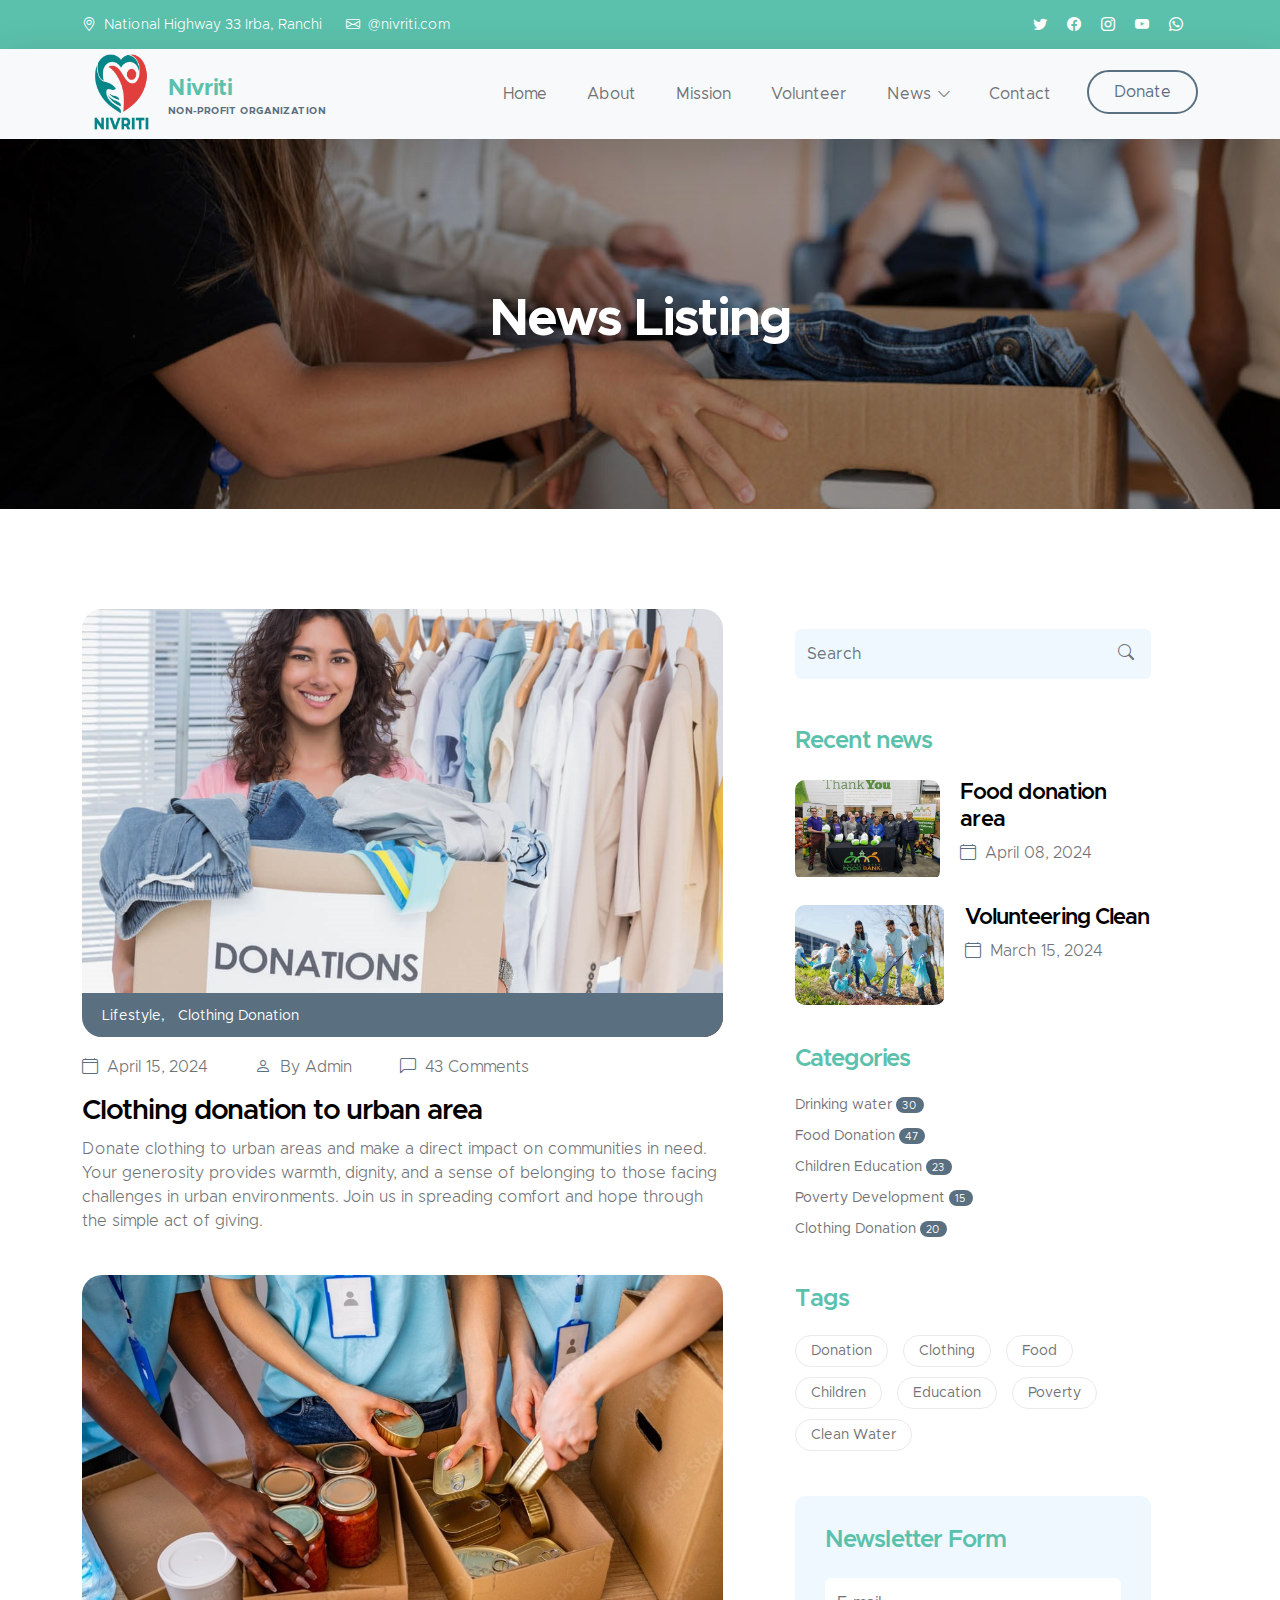
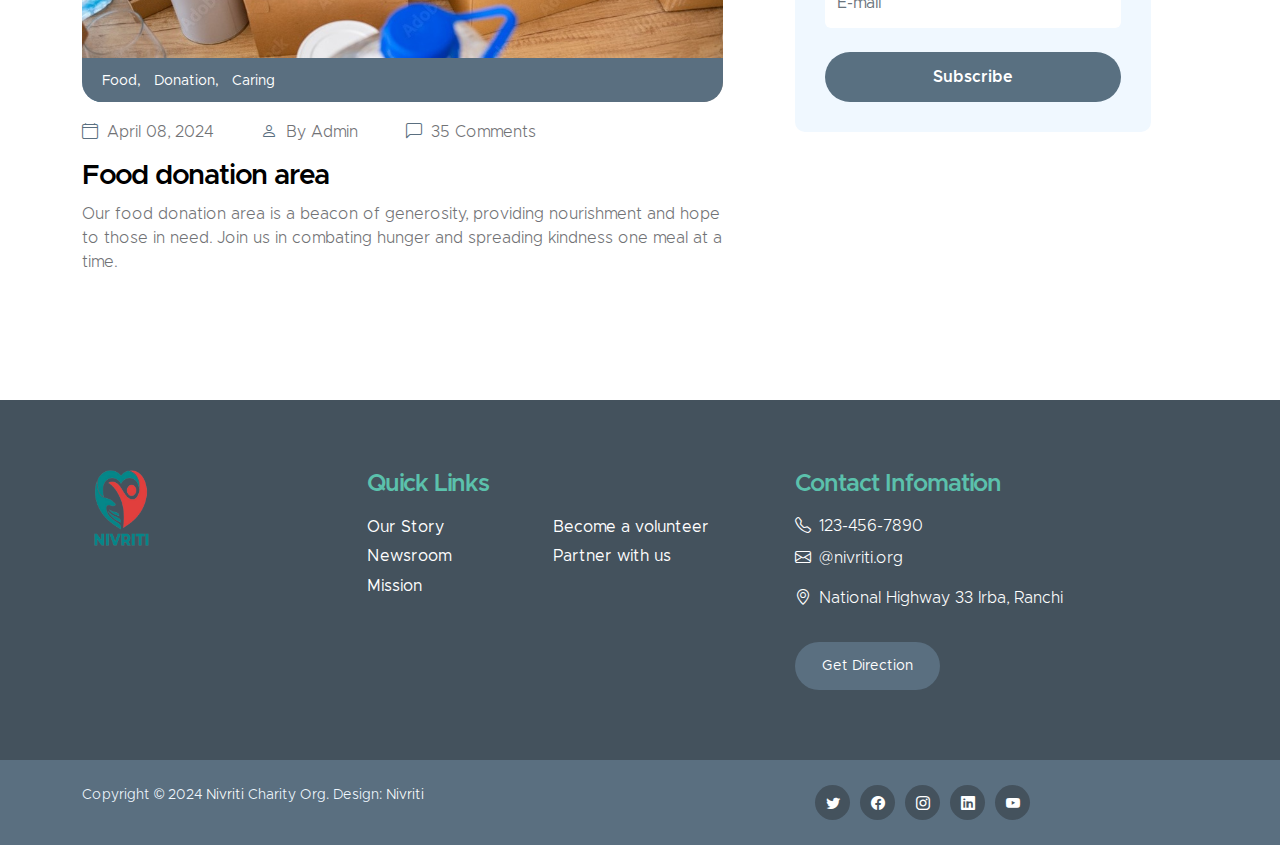
<file: news.html>
<!doctype html>
<html lang="en">
    <head>
        <meta charset="utf-8">
        <meta name="viewport" content="width=device-width, initial-scale=1">

        <meta name="description" content="">
        <meta name="author" content="">

        <title>Nivriti - News Listing</title>

        <!-- CSS FILES -->        
        <link href="css/bootstrap.min.css" rel="stylesheet">

        <link href="css/bootstrap-icons.css" rel="stylesheet">

        <link href="css/style.css" rel="stylesheet">
<!--

TemplateMo 581 Kind Heart Charity

https://templatemo.com/tm-581-kind-heart-charity

-->
    </head>
    
    <body>

        <header class="site-header">
            <div class="container">
                <div class="row">
                    
                    <div class="col-lg-8 col-12 d-flex flex-wrap">
                        <p class="d-flex me-4 mb-0">
                            <i class="bi-geo-alt me-2"></i>
                            National Highway 33 Irba, Ranchi
                        </p>

                        <p class="d-flex mb-0">
                            <i class="bi-envelope me-2"></i>

                            <a href="mailto:nivriti@gmail.com">
                                @nivriti.com
                            </a>
                        </p>
                    </div>

                    <div class="col-lg-3 col-12 ms-auto d-lg-block d-none">
                        <ul class="social-icon">
                            <li class="social-icon-item">
                                <a href="https://twitter.com/VishalKuma38921" class="social-icon-link bi-twitter"></a>
                            </li>

                            <li class="social-icon-item">
                                <a href="#" class="social-icon-link bi-facebook"></a>
                            </li>

                            <li class="social-icon-item">
                                <a href="#" class="social-icon-link bi-instagram"></a>
                            </li>

                            <li class="social-icon-item">
                                <a href="#" class="social-icon-link bi-youtube"></a>
                            </li>

                            <li class="social-icon-item">
                                <a href="#" class="social-icon-link bi-whatsapp"></a>
                            </li>
                        </ul>
                    </div>

                </div>
            </div>
        </header>

        <nav class="navbar navbar-expand-lg bg-light shadow-lg">
            <div class="container">
                <a class="navbar-brand" href="index.html">
                    <img src="images/logo.png" class="logo img-fluid" alt="">
                    <span>
                        Nivriti
                        <small>Non-profit Organization</small>
                    </span>
                </a>

                <button class="navbar-toggler" type="button" data-bs-toggle="collapse" data-bs-target="#navbarNav" aria-controls="navbarNav" aria-expanded="false" aria-label="Toggle navigation">
                    <span class="navbar-toggler-icon"></span>
                </button>

                <div class="collapse navbar-collapse" id="navbarNav">
                    <ul class="navbar-nav ms-auto">
                        <li class="nav-item">
                            <a class="nav-link smoothscroll" href="index.html#section_1">Home</a>
                        </li>

                        <li class="nav-item">
                            <a class="nav-link smoothscroll" href="index.html#section_2">About</a>
                        </li>

                        <li class="nav-item">
                            <a class="nav-link smoothscroll" href="index.html#section_3">Mission</a>
                        </li>

                        <li class="nav-item">
                            <a class="nav-link smoothscroll" href="index.html#section_4">Volunteer</a>
                        </li>

                        <li class="nav-item dropdown">
                            <a class="nav-link click-scroll dropdown-toggle" href="index.html#section_5" id="navbarLightDropdownMenuLink" role="button" data-bs-toggle="dropdown" aria-expanded="false">News</a>

                            <ul class="dropdown-menu dropdown-menu-light" aria-labelledby="navbarLightDropdownMenuLink">
                                <li><a class="dropdown-item active" href="news.html">News Listing</a></li>

                                <li><a class="dropdown-item" href="news-detail.html">News Detail</a></li>
                            </ul>
                        </li>

                        <li class="nav-item">
                            <a class="nav-link smoothscroll" href="index.html#section_6">Contact</a>
                        </li>

                        <li class="nav-item ms-3">
                            <a class="nav-link custom-btn custom-border-btn btn" href="donate.html">Donate</a>
                        </li>
                    </ul>
                </div>
            </div>
        </nav>

        <main>

            <section class="news-detail-header-section text-center">
                <div class="section-overlay"></div>

                <div class="container">
                    <div class="row">

                        <div class="col-lg-12 col-12">
                            <h1 class="text-white">News Listing</h1>
                        </div>

                    </div>
                </div>
            </section>

            <section class="news-section section-padding">
                <div class="container">
                    <div class="row">

                        <div class="col-lg-7 col-12">
                            <div class="news-block">
                                <div class="news-block-top">
                                    <a href="news-detail.html">
                                        <img src="images/news/medium-shot-volunteers-with-clothing-donations.jpg" class="news-image img-fluid" alt="">
                                    </a>

                                    <div class="news-category-block">
                                        <a href="#" class="category-block-link">
                                            Lifestyle,
                                        </a>

                                        <a href="#" class="category-block-link">
                                            Clothing Donation
                                        </a>
                                    </div>
                                </div>

                                <div class="news-block-info">
                                    <div class="d-flex mt-2">
                                        <div class="news-block-date">
                                            <p>
                                                <i class="bi-calendar4 custom-icon me-1"></i>
                                                April 15, 2024
                                            </p>
                                        </div>

                                        <div class="news-block-author mx-5">
                                            <p>
                                                <i class="bi-person custom-icon me-1"></i>
                                                By Admin
                                            </p>
                                        </div>

                                        <div class="news-block-comment">
                                            <p>
                                                <i class="bi-chat-left custom-icon me-1"></i>
                                                43 Comments
                                            </p>
                                        </div>
                                    </div>

                                    <div class="news-block-title mb-2">
                                        <h4><a href="news-detail.html" class="news-block-title-link">Clothing donation to urban area</a></h4>
                                    </div>

                                    <div class="news-block-body">
                                        <p>Donate clothing to urban areas and make a direct impact on communities in need. Your generosity provides warmth, dignity, and a sense of belonging to those facing challenges in urban environments. Join us in spreading comfort and hope through the simple act of giving.</p>
                                    </div>
                                </div>
                            </div>

                            <div class="news-block mt-3">
                                <div class="news-block-top">
                                    <a href="news-detail.html">
                                        <img src="images/news/medium-shot-people-collecting-foodstuff.jpg" class="news-image img-fluid" alt="">
                                    </a>

                                    <div class="news-category-block">
                                        <a href="#" class="category-block-link">
                                            Food,
                                        </a>

                                        <a href="#" class="category-block-link">
                                            Donation,
                                        </a>

                                        <a href="#" class="category-block-link">
                                            Caring
                                        </a>
                                    </div>
                                </div>

                                <div class="news-block-info">
                                    <div class="d-flex mt-2">
                                        <div class="news-block-date">
                                            <p>
                                                <i class="bi-calendar4 custom-icon me-1"></i>
                                                April 08, 2024
                                            </p>
                                        </div>

                                        <div class="news-block-author mx-5">
                                            <p>
                                                <i class="bi-person custom-icon me-1"></i>
                                                By Admin
                                            </p>
                                        </div>

                                        <div class="news-block-comment">
                                            <p>
                                                <i class="bi-chat-left custom-icon me-1"></i>
                                                35 Comments
                                            </p>
                                        </div>
                                    </div>

                                    <div class="news-block-title mb-2">
                                        <h4><a href="news-detail.html" class="news-block-title-link">Food donation area</a></h4>
                                    </div>

                                    <div class="news-block-body">
                                        <p>Our food donation area is a beacon of generosity, providing nourishment and hope to those in need. Join us in combating hunger and spreading kindness one meal at a time.</p>
                                    </div>
                                </div>
                            </div>
                        </div>

                        <div class="col-lg-4 col-12 mx-auto mt-4 mt-lg-0">
                            <form class="custom-form search-form" action="#" method="post" role="form">
                                <input class="form-control" type="search" placeholder="Search" aria-label="Search">

                                <button type="submit" class="form-control">
                                    <i class="bi-search"></i>
                                </button>
                            </form>

                            <h5 class="mt-5 mb-3">Recent news</h5>

                            <div class="news-block news-block-two-col d-flex mt-4">
                                <div class="news-block-two-col-image-wrap">
                                    <a href="news-detail.html">
                                        <img src="images/news/africa-humanitarian-aid-doctor.jpg" class="news-image img-fluid" alt="">
                                    </a>
                                </div>

                                <div class="news-block-two-col-info">
                                    <div class="news-block-title mb-2">
                                        <h6><a href="news-detail.html" class="news-block-title-link">Food donation area</a></h6>
                                    </div>

                                    <div class="news-block-date">
                                        <p>
                                            <i class="bi-calendar4 custom-icon me-1"></i>
                                            April 08, 2024
                                        </p>
                                    </div>
                                </div>
                            </div>

                            <div class="news-block news-block-two-col d-flex mt-4">
                                <div class="news-block-two-col-image-wrap">
                                    <a href="news-detail.html">
                                        <img src="images/news/close-up-happy-people-working-together.jpg" class="news-image img-fluid" alt="">
                                    </a>
                                </div>

                                <div class="news-block-two-col-info">
                                    <div class="news-block-title mb-2">
                                        <h6><a href="news-detail.html" class="news-block-title-link">Volunteering Clean</a></h6>
                                    </div>

                                    <div class="news-block-date">
                                        <p>
                                            <i class="bi-calendar4 custom-icon me-1"></i>
                                            March 15, 2024
                                        </p>
                                    </div>
                                </div>
                            </div>

                            <div class="category-block d-flex flex-column">
                                <h5 class="mb-3">Categories</h5>

                                <a href="#" class="category-block-link">
                                    Drinking water
                                    <span class="badge">30</span>
                                </a>

                                <a href="#" class="category-block-link">
                                    Food Donation
                                    <span class="badge">47</span>
                                </a>

                                <a href="#" class="category-block-link">
                                    Children Education
                                    <span class="badge">23</span>
                                </a>

                                <a href="#" class="category-block-link">
                                    Poverty Development
                                    <span class="badge">15</span>
                                </a>

                                <a href="#" class="category-block-link">
                                    Clothing Donation
                                    <span class="badge">20</span>
                                </a>
                            </div>

                            <div class="tags-block">
                                <h5 class="mb-3">Tags</h5>

                                <a href="#" class="tags-block-link">
                                    Donation
                                </a>

                                <a href="#" class="tags-block-link">
                                    Clothing
                                </a>

                                <a href="#" class="tags-block-link">
                                    Food
                                </a>

                                <a href="#" class="tags-block-link">
                                    Children
                                </a>

                                <a href="#" class="tags-block-link">
                                    Education
                                </a>

                                <a href="#" class="tags-block-link">
                                    Poverty
                                </a>

                                <a href="#" class="tags-block-link">
                                    Clean Water
                                </a>
                            </div>

                            <form class="custom-form subscribe-form" action="#" method="post" role="form">
                                <h5 class="mb-4">Newsletter Form</h5>

                                <input type="email" name="subscribe-email" id="subscribe-email" pattern="[^ @]*@[^ @]*" class="form-control" placeholder="E-mail" required>

                                <div class="col-lg-12 col-12">
                                    <button type="submit" class="form-control">Subscribe</button>
                                </div>
                            </form>
                        </div>

                    </div>
                </div>
            </section>
        </main>

        <footer class="site-footer">
            <div class="container">
                <div class="row">
                    <div class="col-lg-3 col-12 mb-4">
                        <img src="images/logo.png" class="logo img-fluid" alt="">
                    </div>

                    <div class="col-lg-4 col-md-6 col-12 mb-4">
                        <h5 class="site-footer-title mb-3">Quick Links</h5>

                        <ul class="footer-menu">
                            <li class="footer-menu-item"><a href="section_2" class="footer-menu-link">Our Story</a></li>

                            <li class="footer-menu-item"><a href="news-detail.html" class="footer-menu-link">Newsroom</a></li>

                            <li class="footer-menu-item"><a href="section_3" class="footer-menu-link">Mission</a></li>

                            <li class="footer-menu-item"><a href="section_4" class="footer-menu-link">Become a volunteer</a></li>

                            <li class="footer-menu-item"><a href="section_4" class="footer-menu-link">Partner with us</a></li>
                        </ul>
                    </div>

                    <div class="col-lg-4 col-md-6 col-12 mx-auto">
                        <h5 class="site-footer-title mb-3">Contact Infomation</h5>

                        <p class="text-white d-flex mb-2">
                            <i class="bi-telephone me-2"></i>

                            <a href="tel: 120-240-9600" class="site-footer-link">
                                123-456-7890
                            </a>
                        </p>

                        <p class="text-white d-flex">
                            <i class="bi-envelope me-2"></i>

                            <a href="mailto: nivriti@gmail.com" class="site-footer-link">
                                @nivriti.org
                            </a>
                        </p>

                        <p class="text-white d-flex mt-3">
                            <i class="bi-geo-alt me-2"></i>
                            National Highway 33 Irba, Ranchi
                        </p>

                        <a href="direction.html" class="custom-btn btn mt-3">Get Direction</a>
                    </div>
                </div>
            </div>

            <div class="site-footer-bottom">
                <div class="container">
                    <div class="row">

                        <div class="col-lg-6 col-md-7 col-12">
                            <p class="copyright-text mb-0">Copyright © 2024 <a href="#">Nivriti</a> Charity Org.
                        	Design: <a href="#" target="_blank">Nivriti</a></p>
                        </div>
                        
                        <div class="col-lg-6 col-md-5 col-12 d-flex justify-content-center align-items-center mx-auto">
                            <ul class="social-icon">
                                <li class="social-icon-item">
                                    <a href="#" class="social-icon-link bi-twitter"></a>
                                </li>

                                <li class="social-icon-item">
                                    <a href="#" class="social-icon-link bi-facebook"></a>
                                </li>

                                <li class="social-icon-item">
                                    <a href="https://twitter.com/VishalKuma38921" class="social-icon-link bi-instagram"></a>
                                </li>

                                <li class="social-icon-item">
                                    <a href="#" class="social-icon-link bi-linkedin"></a>
                                </li>

                                <li class="social-icon-item">
                                    <a href="https://youtube.com" class="social-icon-link bi-youtube"></a>
                                </li>
                            </ul>
                        </div>
                        
                    </div>
                </div>
            </div>
        </footer>

        <!-- JAVASCRIPT FILES -->
        <script src="js/jquery.min.js"></script>
        <script src="js/bootstrap.min.js"></script>
        <script src="js/jquery.sticky.js"></script>
        <script src="js/counter.js"></script>
        <script src="js/custom.js"></script>

    </body>
</html>
</file>
<file: css/style.css>
@font-face {
    font-family: 'Metropolis';
    src: url('../fonts/Metropolis/Metropolis-Regular.woff2') format('woff2'),
        url('../fonts/Metropolis/Metropolis-Regular.woff') format('woff');
    font-weight: normal;
    font-style: normal;
    font-display: swap;
}

@font-face {
    font-family: 'Metropolis';
    src: url('../fonts/Metropolis/Metropolis-Light.woff2') format('woff2'),
        url('../fonts/Metropolis/Metropolis-Light.woff') format('woff');
    font-weight: 300;
    font-style: normal;
    font-display: swap;
}

@font-face {
    font-family: 'Metropolis';
    src: url('../fonts/Metropolis/Metropolis-SemiBold.woff2') format('woff2'),
        url('../fonts/Metropolis/Metropolis-SemiBold.woff') format('woff');
    font-weight: 600;
    font-style: normal;
    font-display: swap;
}

@font-face {
    font-family: 'Metropolis';
    src: url('../fonts/Metropolis/Metropolis-Bold.woff2') format('woff2'),
        url('../fonts/Metropolis/Metropolis-Bold.woff') format('woff');
    font-weight: bold;
    font-style: normal;
    font-display: swap;
}

/*---------------------------------------
  CUSTOM PROPERTIES ( VARIABLES )             
-----------------------------------------*/
:root {
  --white-color:                  #ffffff;
  --primary-color:                #5bc1ac;
  --secondary-color:              #5a6f80;
  --section-bg-color:             #f0f8ff;
  --site-footer-bg-color:         #44525d;
  --custom-btn-bg-color:          #597081;
  --custom-btn-bg-hover-color:    #5bc1ac;
  --dark-color:                   #000000;
  --p-color:                      #717275;
  --border-color:                 #e9eaeb;

  --body-font-family:             'Metropolis', sans-serif;

  --h1-font-size:                 52px;
  --h2-font-size:                 46px;
  --h3-font-size:                 32px;
  --h4-font-size:                 28px;
  --h5-font-size:                 24px;
  --h6-font-size:                 22px;
  --p-font-size:                  16px;
  --btn-font-size:                18px;
  --copyright-font-size:          14px;

  --border-radius-large:          100px;
  --border-radius-medium:         20px;
  --border-radius-small:          10px;

  --font-weight-light:            300;
  --font-weight-normal:           400;
  --font-weight-semibold:         600;
  --font-weight-bold:             700;
}

body {
  background-color: var(--white-color);
  font-family: var(--body-font-family); 
}


/*---------------------------------------
  TYPOGRAPHY               
-----------------------------------------*/

h2,
h3,
h4,
h5,
h6 {
  color: var(--dark-color);
}

h1,
h2,
h3,
h4,
h5,
h6 {
  font-weight: var(--font-weight-semibold);
  letter-spacing: -1px;
}

h1 {
  font-size: var(--h1-font-size);
  font-weight: var(--font-weight-bold);
  letter-spacing: -2px;
}

h2 {
  color: var(--secondary-color);
  font-size: var(--h2-font-size);
  letter-spacing: -2px;
}

h3 {
  font-size: var(--h3-font-size);
}

h4 {
  font-size: var(--h4-font-size);
}

h5 {
  color: var(--primary-color);
  font-size: var(--h5-font-size);
}

h6 {
  font-size: var(--h6-font-size);
}

p {
  color: var(--p-color);
  font-size: var(--p-font-size);
  font-weight: var(--font-weight-light);
}

ul li {
  color: var(--p-color);
  font-size: var(--p-font-size);
  font-weight: var(--font-weight-normal);
}

a, 
button {
  touch-action: manipulation;
  transition: all 0.3s;
}

a {
  color: var(--p-color);
  text-decoration: none;
}

a:hover {
  color: var(--primary-color);
}

b,
strong {
  font-weight: var(--font-weight-bold);
}


/*---------------------------------------
  SECTION               
-----------------------------------------*/
.section-padding {
  padding-top: 100px;
  padding-bottom: 100px;
}

.section-bg {
  background-color: var(--section-bg-color);
}

.section-overlay {
  background: rgba(0, 0, 0, 0.35);
  position: absolute;
  top: 0;
  left: 0;
  pointer-events: none;
  width: 100%;
  height: 100%;
}

.section-overlay + .container {
  position: relative;
}


/*---------------------------------------
  CUSTOM BLOCK               
-----------------------------------------*/
.custom-block-wrap {
  background: var(--white-color);
  border-radius: var(--border-radius-medium);
  position: relative;
  overflow: hidden;
  transition: all 0.5s;
}

.custom-block-wrap:hover {
  box-shadow: 0 1rem 3rem rgba(0,0,0,.175);
}

.custom-block-body {
  padding: 30px;
}

.custom-block-image {
  display: block;
  width: 100%;
  height: 100%;
  object-fit: cover;
}

.custom-block .custom-btn {
  border-radius: 0;
  display: block;
}


/*---------------------------------------
  PROGRESS BAR               
-----------------------------------------*/
.progress {
  background: var(--border-color);
  height: 5px;
}

.progress-bar {
  background: var(--secondary-color);
}


/*---------------------------------------
  CUSTOM ICON COLOR               
-----------------------------------------*/
.custom-icon {
  color: var(--secondary-color);
}


/*---------------------------------------
  CUSTOM LIST               
-----------------------------------------*/
.custom-list {
  margin-bottom: 0;
  padding-left: 0;
}

.custom-list-item {
  list-style: none;
  margin-top: 10px;
  margin-bottom: 10px;
}


/*---------------------------------------
  CUSTOM TEXT BOX               
-----------------------------------------*/
.custom-text-box {
  background: var(--white-color);
  border-radius: var(--border-radius-medium);
  margin-bottom: 24px;
  padding: 40px;
}

.custom-text-box-image {
  border-radius: var(--border-radius-medium);
  width: 100%;
  height: 100%;
  object-fit: cover;
}

.custom-text-box-icon {
  background: var(--section-bg-color);
  border-radius: var(--border-radius-large);
  color: var(--secondary-color);
  font-size: var(--h6-font-size);
  text-align: center;
  display: inline-block;
  vertical-align: middle;
  width: 25px;
  height: 25px;
  line-height: 30px;
}


/*---------------------------------------
  AVATAR IMAGE - TESTIMONIAL, AUTHOR               
-----------------------------------------*/
.avatar-image {
  border-radius: var(--border-radius-large);
  width: 65px;
  height: 65px;
  object-fit: cover;
}


/*---------------------------------------
  CUSTOM BUTTON               
-----------------------------------------*/
.custom-btn {
  background: var(--secondary-color);
  border: 2px solid transparent;
  border-radius: var(--border-radius-large);
  color: var(--white-color);
  font-size: var(--btn-font-size);
  font-weight: var(--font-weight-normal);
  line-height: normal;
  padding: 15px 25px;
}

.navbar-expand-lg .navbar-nav .nav-link.custom-btn {
  color: var(--custom-btn-bg-color);
  margin-top: 8px;
  padding: 12px 25px;
}

.custom-btn:hover {
  background: var(--primary-color);
  color: var(--white-color);
}

.custom-border-btn {
  background: transparent;
  border: 2px solid var(--custom-btn-bg-color);
  color: var(--primary-color);
}

.navbar-expand-lg .navbar-nav .nav-link.custom-btn:hover,
.custom-border-btn:hover {
  background: var(--custom-btn-bg-hover-color);
  border-color: transparent;
  color: var(--white-color);
}


/*---------------------------------------
  NAVIGATION              
-----------------------------------------*/
.navbar {
  background: var(--white-color);
  z-index: 9;
  padding-top: 0;
  padding-bottom: 0;
}

.navbar-brand {
  color: var(--primary-color);
  font-size: var(--h6-font-size);
  font-weight: var(--font-weight-bold);
}

.navbar-brand span {
  display: inline-block;
  vertical-align: middle;
}

.navbar-brand small {
  color: var(--secondary-color);
  display: block;
  font-size: 10px;
  line-height: normal;
  text-transform: uppercase;
}

.logo {
  width: 80px;
  height: auto;
}

.navbar-expand-lg .navbar-nav .nav-link {
  margin-right: 0;
  margin-left: 0;
  padding: 20px;
}

.navbar-nav .nav-link {
  display: inline-block;
  color: var(--p-color);
  font-size: var(--p-font-size);
  font-weight: var(--font-weight-medium);
  position: relative;
  padding-top: 15px;
  padding-bottom: 15px;
}

.navbar-nav .nav-link.active, 
.navbar-nav .nav-link:hover {
  background: transparent;
  color: var(--primary-color);
}

.dropdown-menu {
  background: var(--white-color);
  box-shadow: 0 1rem 3rem rgba(0,0,0,.175);
  border: 0;
  max-width: 50px;
  padding: 0;
  margin-top: 20px;
}

.dropdown-item {
  display: inline-block;
  color: var(--p-bg-color);
  font-size: var(--menu-font-size);
  font-weight: var(--font-weight-medium);
  position: relative;
  padding-top: 10px;
  padding-bottom: 10px;
}

.dropdown-menu li:last-child .dropdown-item {
  padding-top: 0;
}

.dropdown-item.active, 
.dropdown-item:active,
.dropdown-item:focus, 
.dropdown-item:hover {
  background: transparent;
  color: var(--primary-color);
}

.dropdown-toggle::after {
  content: "\f282";
  display: inline-block;
  font-family: bootstrap-icons !important;
  font-size: var(--copyright-font-size);
  font-style: normal;
  font-weight: normal !important;
  font-variant: normal;
  text-transform: none;
  line-height: 1;
  vertical-align: -.125em;
  -webkit-font-smoothing: antialiased;
  -moz-osx-font-smoothing: grayscale;
  position: relative;
  left: 2px;
  border: 0;
}

@media screen and (min-width: 992px) {
  .dropdown:hover .dropdown-menu {
    display: block;
    margin-top: 0;
  }
}

.navbar-toggler {
  border: 0;
  padding: 0;
  cursor: pointer;
  margin: 0;
  width: 30px;
  height: 35px;
  outline: none;
}

.navbar-toggler:focus {
  outline: none;
  box-shadow: none;
}

.navbar-toggler[aria-expanded="true"] .navbar-toggler-icon {
  background: transparent;
}

.navbar-toggler[aria-expanded="true"] .navbar-toggler-icon:before,
.navbar-toggler[aria-expanded="true"] .navbar-toggler-icon:after {
  transition: top 300ms 50ms ease, -webkit-transform 300ms 350ms ease;
  transition: top 300ms 50ms ease, transform 300ms 350ms ease;
  transition: top 300ms 50ms ease, transform 300ms 350ms ease, -webkit-transform 300ms 350ms ease;
  top: 0;
}

.navbar-toggler[aria-expanded="true"] .navbar-toggler-icon:before {
  transform: rotate(45deg);
}

.navbar-toggler[aria-expanded="true"] .navbar-toggler-icon:after {
  transform: rotate(-45deg);
}

.navbar-toggler .navbar-toggler-icon {
  background: var(--dark-color);
  transition: background 10ms 300ms ease;
  display: block;
  width: 30px;
  height: 2px;
  position: relative;
}

.navbar-toggler .navbar-toggler-icon:before,
.navbar-toggler .navbar-toggler-icon:after {
  transition: top 300ms 350ms ease, -webkit-transform 300ms 50ms ease;
  transition: top 300ms 350ms ease, transform 300ms 50ms ease;
  transition: top 300ms 350ms ease, transform 300ms 50ms ease, -webkit-transform 300ms 50ms ease;
  position: absolute;
  right: 0;
  left: 0;
  background: var(--dark-color);
  width: 30px;
  height: 2px;
  content: '';
}

.navbar-toggler .navbar-toggler-icon::before {
  top: -8px;
}

.navbar-toggler .navbar-toggler-icon::after {
  top: 8px;
}


/*---------------------------------------
  SITE HEADER              
-----------------------------------------*/
.site-header {
  background: var(--primary-color);
  padding-top: 15px;
  padding-bottom: 10px;
}

.site-header p,
.site-header p a,
.site-header .social-icon-link {
  color: var(--white-color);
  font-size: var(--copyright-font-size);
}

.site-header .social-icon {
  text-align: right;
}

.site-header .social-icon-link {
  background: transparent;
  width: inherit;
  height: inherit;
  line-height: inherit;
  margin-right: 15px;
}


/*---------------------------------------
  HERO & HERO SLIDE         
-----------------------------------------*/
.hero-section-full-height {
  height: 680px;
  min-height: 680px;
  position: relative;
}

.carousel:hover .carousel-control-next-icon, 
.carousel:hover .carousel-control-prev-icon {
  opacity: 1;
}

#hero-slide .carousel-item {
  height: 680px;
  min-height: 680px;
}

#hero-slide .carousel-caption {
  background: var(--white-color);
  clip-path: polygon(100% 100%, 100% 150px, 0 100%);
  color: var(--secondary-color);
  top: 1px;
  bottom: -1px;
  right: 0;
  left: auto;
  text-align: right;
  min-width: 680px;
  min-height: 680px;
  padding: 100px 100px 50px 100px;
}

.carousel-image {
  display: block;
  width: 100%;
  min-height: 680px;
}

#hero-slide .carousel-indicators-wrap {
  position: absolute;
  bottom: 0;
  right: 0;
  left: 0;
}

#hero-slide .carousel-indicators {
  margin-right: 0;
  margin-left: 22px;
  justify-content: inherit;
}

.carousel-control-next, 
.carousel-control-prev {
  opacity: 1;
}

.carousel-control-next-icon, 
.carousel-control-prev-icon {
  background-color: var(--secondary-color);
  border-radius: var(--border-radius-large);
  background-size: 60% 60%;
  width: 80px;
  height: 80px;
  opacity: 0;
  transition: all 0.5s;
}

.carousel-control-next-icon:hover, 
.carousel-control-prev-icon:hover {
  background-color: var(--primary-color);
}


/*---------------------------------------
  FEATURE BLOCK              
-----------------------------------------*/
.featured-block {
  text-align: center;
  transition: all 0.5s ease;
  min-height: 256px;
  padding: 15px;
}

.featured-block:hover {
  background: var(--white-color);
  border-radius: var(--border-radius-medium);
  box-shadow: 0 1rem 3rem rgba(0,0,0,.175);
}

.featured-block:hover .featured-block-image {
  transform: scale(0.75);
}

.featured-block-image {
  display: block;
  margin: auto;
  transition: all 0.5s;
}

.featured-block:hover .featured-block-text {
  margin-top: 0;
}

.featured-block-text {
  color: var(--primary-color);
  font-size: var(--h5-font-size);
  margin-top: 20px;
  transition: all 0.5s;
}


/*---------------------------------------
  ABOUT              
-----------------------------------------*/
.about-section {
  background-repeat: no-repeat;
  background-position: center;
  background-size: cover;
}

.about-image {
  border-radius: var(--border-radius-medium);
  display: block;
  width: 350px;
  height: 400px;
  object-fit: cover;
}

.custom-text-block {
  padding: 60px 40px;
}


/*---------------------------------------
  COUNTER NUMBERS              
-----------------------------------------*/
.counter-thumb {
  margin: 20px;
  margin-bottom: 0;
}

.counter-number,
.counter-text {
  color: var(--secondary-color);
  display: block;
}

.counter-number,
.counter-number-text {
  color: var(--primary-color);
  font-size: var(--h1-font-size);
  font-weight: var(--font-weight-bold);
  line-height: normal;
}


/*---------------------------------------
  VOLUNTEER              
-----------------------------------------*/
.volunteer-section {
  background: var(--secondary-color);
  position: relative;
  overflow: hidden;
}

.volunteer-section::after {
  content: "";
  background: var(--primary-color);
  border-radius: 50%;
  position: absolute;
  bottom: -110px;
  right: -80px;
  width: 350px;
  height: 350px;
}

.volunteer-form {
  background: var(--white-color);
  border-radius: var(--border-radius-medium);
  padding: 50px;
}

.volunteer-image {
  border-radius: 100%;
  display: block;
  margin: auto;
  width: 300px;
  height: 300px;
  object-fit: cover;
}

.volunteer-section .custom-block-body {
  max-width: 440px;
  margin: 0 auto;
}

.volunteer-section .custom-block-body p {
  line-height: 1.7;
}


/*---------------------------------------
  DONATE              
-----------------------------------------*/
.donate-section {
  background-image: url('../images/different-people-doing-volunteer-work.png');
  background-repeat: no-repeat;
  background-position: center;
  background-size: cover;
  position: relative;
  padding-top: 150px;
  padding-bottom: 150px;
}

.donate-form {
  background: var(--white-color);
  border-radius: var(--border-radius-medium);
  position: relative;
  overflow: hidden;
  padding: 50px;
}


/*---------------------------------------
  NEWS         
-----------------------------------------*/
.news-detail-header-section {
  background-image: url('../images/news/close-up-volunteer-oganizing-stuff-donation.jpg');
  background-repeat: no-repeat;
  background-position: center;
  background-size: cover;
  position: relative;
  padding-top: 150px;
  padding-bottom: 150px;
}

.news-block-top {
  border-radius: var(--border-radius-medium);
  position: relative;
  overflow: hidden;
}

.news-block-two-col-image-wrap {
  border-radius: var(--border-radius-small);
  position: relative;
  overflow: hidden;
  width: 150px;
  margin-right: 20px;
}

.news-category-block {
  background: var(--secondary-color);
  position: absolute;
  bottom: 0;
  right: 0;
  left: 0;
  padding: 10px 20px;
}

.news-category-block .category-block-link {
  color: var(--white-color);
  margin-right: 10px;
}

.news-block-info {
  padding-top: 10px;
  padding-bottom: 10px;
}

.news-block-title-link {
  color: var(--dark-color);
}

.news-detail-image {
  display: block;
  border-radius: var(--border-radius-medium);
}

blockquote {
  background: var(--section-bg-color);
  border-radius: var(--border-radius-small);
  font-size: var(--h5-font-size);
  font-weight: var(--font-weight-semibold);
  color: var(--site-footer-bg-color);
  margin-top: 30px;
  margin-bottom: 30px;
  padding: 90px 50px 50px 50px;
  text-align: center;
}

blockquote::before {
  content: "“";
  color: var(--custom-btn-bg-color);
  font-size: 100px;
  line-height: 1rem;
  display: block;
}

.author-comment-link {
  font-size: var(--copyright-font-size);
  font-weight: var(--font-weight-semibold);
}

.search-form {
  margin-top: 20px;
}

.category-block,
.subscribe-form {
  margin-top: 40px;
  margin-bottom: 40px;
}

.category-block-link {
  font-size: var(--copyright-font-size);
  margin-top: 5px;
  margin-bottom: 5px;
}

.category-block-link:hover {
  color: var(--primary-color);
}

.badge {
  background: var(--secondary-color);
  border-radius: var(--border-radius-medium);
  font-weight: var(--font-weight-normal);
  line-height: normal;
  padding-bottom: 2px;
}

.tags-block-link {
  border: 1px solid var(--border-color);
  border-radius: var(--border-radius-medium);
  display: inline-block;
  font-size: var(--copyright-font-size);
  line-height: normal;
  margin-right: 10px;
  margin-top: 5px;
  margin-bottom: 5px;
  padding: 8px 15px;
}

.tags-block-link:hover {
  border-color: var(--dark-color);
  color: var(--dark-color);
}

.cta-section {
  position: relative;
  overflow: hidden;
}

.cta-section::before {
  content: "";
  background-color: var(--primary-color);
  border-radius: 50%;
  position: absolute;
  top: -100px;
  left: -30px;
  margin: auto;
  width: 200px;
  height: 200px;
}

.cta-section::after {
  content: "";
  border: 20px solid var(--custom-btn-bg-color);
  border-radius: 50%;
  position: absolute;
  bottom: -100px;
  right: 0;
  left: 0;
  margin: auto;
  width: 150px;
  height: 150px;
}


/*---------------------------------------
  TESTIMONIAL CAROUSEL              
-----------------------------------------*/
.testimonial-section {
  position: relative;
  overflow: hidden;
  text-align: center;
}

.testimonial-section::before {
  content: "";
  background-color: var(--primary-color);
  border-radius: 50%;
  position: absolute;
  top: -100px;
  left: -30px;
  margin: auto;
  width: 250px;
  height: 250px;
}

.testimonial-section::after {
  content: "";
  background: var(--custom-btn-bg-color);
  border-radius: 50%;
  position: absolute;
  bottom: -110px;
  right: -80px;
  width: 350px;
  height: 350px;
}

#testimonial-carousel .carousel-caption {
  position: relative;
  right: 0;
  bottom: 0;
  left: 0;
}

#testimonial-carousel .carousel-title {
  background: var(--section-bg-color);
  line-height: normal;
  margin-bottom: 30px;
}

#testimonial-carousel .carousel-title::before {
  content: open-quote;
  color: var(--p-color);
  font-size: var(--h1-font-size);
  position: relative;
  top: 10px;
  right: 10px;
}

#testimonial-carousel .carousel-title::after {
  content: close-quote;
  color: var(--p-color);
  font-size: var(--h1-font-size);
  position: relative;
  top: 10px;
  left: 10px;
}

#testimonial-carousel .carousel-title {
  quotes: "“" "”" "‘" "’";
}

#testimonial-carousel .carousel-name {
  background: var(--primary-color);
  border-radius: var(--border-radius-medium);
  position: relative;
  overflow: hidden;
  padding: 10px 20px;
}

#testimonial-carousel .carousel-name::before {
  content: "";
  position: absolute;
  top: -10px;
  right: 0;
  left: 0;
  width: 0;
  height: 0;
  margin: auto;
  border-left: 10px solid transparent;
  border-right: 10px solid transparent;
  border-bottom: 10px solid var(--primary-color);
}

.carousel-name-title {
  font-weight: var(--font-weight-semibold);
}

#testimonial-carousel .carousel-indicators {
  position: relative;
  top: 150px;
  bottom: auto;
  margin-top: 50px;
  margin-bottom: 150px;
}

#testimonial-carousel .carousel-indicators li {
  text-indent: inherit;
  background: transparent;
  margin: 0 10px; 
}

#testimonial-carousel .carousel-indicators li,
#testimonial-carousel .carousel-indicators li::before {
  width: 45px;
  height: 45px; 
}

#testimonial-carousel .carousel-indicators .avatar-image {
  width: 45px;
  height: 45px; 
}

#testimonial-carousel .carousel-indicators .active,
#testimonial-carousel .carousel-indicators .active .avatar-image {
  background: transparent;
  width: 50px; 
  height: 50px;
}


/*---------------------------------------
  CONTACT               
-----------------------------------------*/
.contact-section {
  background: var(--white-color);
}

.contact-form {
  background: var(--section-bg-color);
  border-radius: var(--border-radius-small);
  padding: 40px;
}

.contact-info-wrap {
  padding-top: 40px;
}

.contact-image-wrap {
  border-bottom: 1px solid rgba(0, 0, 0, 0.05);
  margin-top: 20px;
  margin-bottom: 30px;
  padding-bottom: 30px;
  width: 100%;
}

/*-- Get Direction --*/

#contact-details{
  display: flex;
  align-items: center;
  justify-content: space-between;
}

#contact-details .details{
  width: 40%;
}

#contact-details .details span{
  font-size: 20px;
  padding-left: 15px;
}

#contact-details .details h2{
  font-size: 26px;
  line-height: 35px;
  padding-left: 15px;
}

#contact-details .details h3{
  font-size: 16px;
  padding-bottom: 15px;
  padding-left: 15px;
}

#contact-details .details li{
  list-style: none;
  display: flex;
  padding-left: 15px;
}

#contact-details .details li i{
  font-size: 20px;
  padding-right: 22px;
  font-weight: 200;
  padding: 10px 10px;
}

#contact-details .details li p{
  margin: 0;
  font-size: 20px;
  padding: 10px 10px;

}

#contact-details .map{
  width: 55%;
  height: 400px;
}

#contact-details .map iframe{
  width: 100%;
  height: 100%;
}


/*---------------------------------------
  CUSTOM FORM               
-----------------------------------------*/
.custom-form .form-control,
.input-group-file {
  background-color: var(--section-bg-color);
  box-shadow: none;
  border: 0;
  color: var(--p-color);
  margin-bottom: 24px;
  padding-top: 13px;
  padding-bottom: 13px;
  outline: none;
}

.custom-form .form-control:hover,
.custom-form .form-control:focus {
  border-color: var(--secondary-color);
}

.custom-form label {
  margin-bottom: 10px;
}

.custom-form .form-check-group {
  margin-bottom: 20px;
}

.donate-form .form-check-group-donation-frequency {
  padding-right: 0;
}

.form-check-group-donation-frequency + .form-check-group-donation-frequency {
  padding-right: 12px;
  padding-left: 0;
}

.form-check-group-donation-frequency .form-check-label {
  font-weight: var(--font-weight-semibold);
}

#DonationFrequencyOne {
  border-top-right-radius: 0;
  border-bottom-right-radius: 0;
}

#DonationFrequencyMonthly {
  border-top-left-radius: 0;
  border-bottom-left-radius: 0;
}

.custom-form .form-check-radio {
  position: relative;
  height: 100%;
  padding-left: 0;
}

.custom-form .input-group-text {
  background: var(--secondary-color);
  border: 0;
  color: var(--white-color);
}

.custom-form .form-check-radio .form-check-label {
  position: absolute;
  top: 50%;
  left: 50%;
  transform: translate(-50%, -50%);
  text-align: center;
}

.form-check-radio .form-check-input[type=radio] {
  background-color: var(--section-bg-color);
  border-radius: .25rem;
  border: 0;
  box-shadow: none;
  outline: none;
  width: 100%;
  margin-top: 0;
  margin-left: 0;
  padding: 25px 50px;
  transition: all 0.5s;
}

.form-check-radio .form-check-input:checked[type=radio] {
  background-image: none;
}

.form-check-radio .form-check-input:checked[type=radio] + .form-check-label,
.form-check-radio .form-check-input:hover + .form-check-label,
.form-check-radio .form-check-input:checked + .form-check-label {
  color: var(--white-color);
}

.form-check-radio .form-check-input:hover,
.form-check-radio .form-check-input:checked {
  background-color: var(--secondary-color);
  border-color: var(--white-color);
}

.input-group-file {
  border-radius: .25rem;
  padding: 13px .75rem;
}

.input-group-file input[type=file] {
  width: 0.1px;
  height: 0.1px;
  opacity: 0;
  overflow: hidden;
  position: absolute;
  z-index: -1;
  padding: 0;
}

.input-group-file .input-group-text {
  background: transparent;
  color: inherit;
  margin-bottom: 0;
  padding: 0;
}

.custom-form button[type="submit"] {
  background: var(--custom-btn-bg-color);
  border: none;
  border-radius: var(--border-radius-large);
  color: var(--white-color);
  font-size: var(--p-font-size);
  font-weight: var(--font-weight-semibold);
  transition: all 0.3s;
  margin-bottom: 0;
}

.custom-form button[type="submit"]:hover,
.custom-form button[type="submit"]:focus {
  background: var(--custom-btn-bg-hover-color);
  border-color: transparent;
}


/*---------------------------------------
  CONTACT SEARCH & DONATE & SUBCRIBE FORM              
-----------------------------------------*/
.contact-form .form-control {
  background: var(--white-color);
}

.search-form {
  position: relative;
}

.search-form .form-control {
  padding-right: 50px;
}

.search-form button[type="submit"] {
  background: transparent;
  position: absolute;
  top: 0;
  right: 0;
  color: var(--p-color);
  width: 50px;
  padding: 12px;
}

.search-form button[type="submit"]:hover {
  background: transparent;
  color: var(--dark-color);
}

.subscribe-form {
  background: var(--section-bg-color);
  border-radius: var(--border-radius-small);
  padding: 30px;
}

.subscribe-form .form-control {
  background: var(--white-color);
}

.donate-form .form-control {
  margin-bottom: 0;
}


/*---------------------------------------
  SITE FOOTER              
-----------------------------------------*/
.site-footer {
  background-color: var(--site-footer-bg-color);
  padding-top: 70px;
}

.site-footer-bottom {
  background-color: var(--secondary-color);
  position: relative;
  z-index: 2;
  margin-top: 70px;
  padding-top: 25px;
  padding-bottom: 25px;
}

.site-footer-bottom a {
	color: var(--white-color);
}

.site-footer-bottom a:hover {
	color: #FF6;
}

.site-footer-link {
  color: var(--white-color);
}

.copyright-text {
  color: var(--section-bg-color);
  font-size: var(--copyright-font-size);
  margin-right: 30px;
}

.site-footer .custom-btn {
  font-size: var(--copyright-font-size);
}

.site-footer .custom-btn:hover {
  background: var(--primary-color);
}


/*---------------------------------------
  FOOTER MENU               
-----------------------------------------*/
.footer-menu {
  column-count: 2;
  margin: 0;
  padding: 0;
}

.footer-menu-item {
  list-style: none;
  display: block;
}

.footer-menu-link {
  font-size: var(--p-font-size);
  color: var(--white-color);
  display: inline-block;
  vertical-align: middle;
  margin-right: 10px;
  margin-bottom: 5px;
}


/*---------------------------------------
  SOCIAL ICON               
-----------------------------------------*/
.social-icon {
  margin: 0;
  padding: 0;
}

.social-icon-item {
  list-style: none;
  display: inline-block;
  vertical-align: top;
}

.social-icon-link {
  background: var(--site-footer-bg-color);
  border-radius: var(--border-radius-large);
  color: var(--white-color);
  font-size: var(--copyright-font-size);
  display: block;
  margin-right: 5px;
  text-align: center;
  width: 35px;
  height: 35px;
  line-height: 38px;
}

.social-icon-link:hover {
  background: var(--primary-color);
  color: var(--white-color);
}


/*---------------------------------------
  RESPONSIVE STYLES               
-----------------------------------------*/
@media screen and (min-width: 1600px) {
  .featured-block {
    min-height: inherit;
  }

  .volunteer-section::after {
    width: 450px;
    height: 450px;
  }
  
  .volunteer-image {
    width: 350px;
    height: 350px;
  }
}

@media screen and (max-width: 1170px) {
  #hero-slide .carousel-image {
    height: 100%;
    object-fit: cover;
  }
}

@media screen and (max-width: 991px) {
  h1 {
    font-size: 42px;
  }

  h2 {
    font-size: 36px;
  }

  h3 {
    font-size: 32px;
  }

  h4 {
    font-size: 28px;
  }

  h5 {
    font-size: 20px;
  }

  h6 {
    font-size: 18px;
  }

  .section-padding {
    padding-top: 50px;
    padding-bottom: 50px;
  }

  .hero-form {
    padding-bottom: 40px;
  }

  .donate-form {
    padding: 35px;
  }

  .navbar {
    padding-top: 6px;
    padding-bottom: 6px;
  }

  .navbar-expand-lg .navbar-nav {
    padding-bottom: 30px;
  }

  .navbar-expand-lg .navbar-nav .nav-link {
    padding: 8px 20px;
  }
  
  .dropdown:hover .dropdown-menu {
    display: block;
    position: relative;
    margin-top: 5px;
    margin-bottom: 20px;
    left: 20px;
  }

  .site-header .social-icon {
    text-align: left;
    margin-top: 5px;
  }

  .hero-section-full-height {
    height: inherit;
  }

  .carousel:hover .carousel-control-next-icon, 
  .carousel:hover .carousel-control-prev-icon {
    opacity: 1;
  }

  #hero-slide .carousel-item {
    height: inherit;
  }

  .carousel-control-prev {
    left: 12px;
  }

  .carousel-control-next {
    right: 12px;
  }

  .carousel-control-next-icon, 
  .carousel-control-prev-icon {
    opacity: 1;
    width: 60px;
    height: 60px;
  }

  .news-detail-header-section {
    padding-top: 100px;
    padding-bottom: 100px;
  }

  .cta-section::before {
    width: 150px;
    height: 150px;
  }

  .cta-section::after {
    bottom: -60px;
    width: 100px;
    height: 100px;
  }

  .cta-section .row {
    padding-top: 50px;
    padding-bottom: 50px;
  }

  .volunteer-section::after {
    width: 300px;
    height: 300px;
  }

  .testimonial-section::before {
    width: 150px;
    height: 150px;
  }

  .testimonial-section::after {
    width: 200px;
    height: 200px;
  }

  #testimonial-carousel .carousel-caption {
    padding-top: 0;
  }

  blockquote {
    padding: 70px 30px 30px 30px;
  }

  .about-image {
    width: inherit;
    height: 450px;
  }

  .volunteer-image {
    width: 250px;
    height: 250px;
    margin: 0;
  }

  .custom-text-block {
    padding: 20px 0 0 0;
  }

  .custom-text-box,
  .volunteer-form {
    padding: 30px;
  }

  .counter-number, 
  .counter-number-text {
    font-size: var(--h2-font-size);
  }

  .contact-info-wrap {
    padding-top: 0;
  }

  .site-footer {
    padding-top: 50px;
  }

  .copyright-text-wrap {
    justify-content: center;
  }

  .site-footer-bottom {
    text-align: center;
    margin-top: 50px;
  }

  .site-footer-bottom .footer-menu {
    margin-top: 10px;
    margin-bottom: 10px;
  }
}

@media screen and (max-width: 580px) {
  .hero-section-full-height,
  #hero-slide .carousel-item,
  .carousel-image {
    min-height: 520px;
  }

  #hero-slide .carousel-caption {
    clip-path: polygon(100% 100%, 100% 100px, 0 100%);
    padding-right: 50px;
    min-width: inherit;
    min-height: inherit;
  }
}

@media screen and (max-width: 480px) {
  h1 {
    font-size: 40px;
  }

  h2 {
    font-size: 28px;
  }

  h3 {
    font-size: 26px;
  }

  h4 {
    font-size: 22px;
  }

  h5 {
    font-size: 20px;
  }

  #hero-slide .carousel-caption {
    min-width: inherit;
    padding-bottom: 30px;
  }

  .carousel-control-next-icon, 
  .carousel-control-prev-icon {
    width: 45px;
    height: 45px;
  }

  .volunteer-image {
    width: 150px;
    height: 150px;
  }

  .volunteer-section::after {
    width: 200px;
    height: 200px;
  }

  .testimonial-section::before {
    top: -50px;
    width: 100px;
    height: 100px;
  }

  .testimonial-section::after {
    bottom: -150px;
    width: 200px;
    height: 200px;
  }

  .social-share .tags-block {
    margin-bottom: 10px;
  }

  .donate-form {
    padding: 25px;
  }
}
</file>
